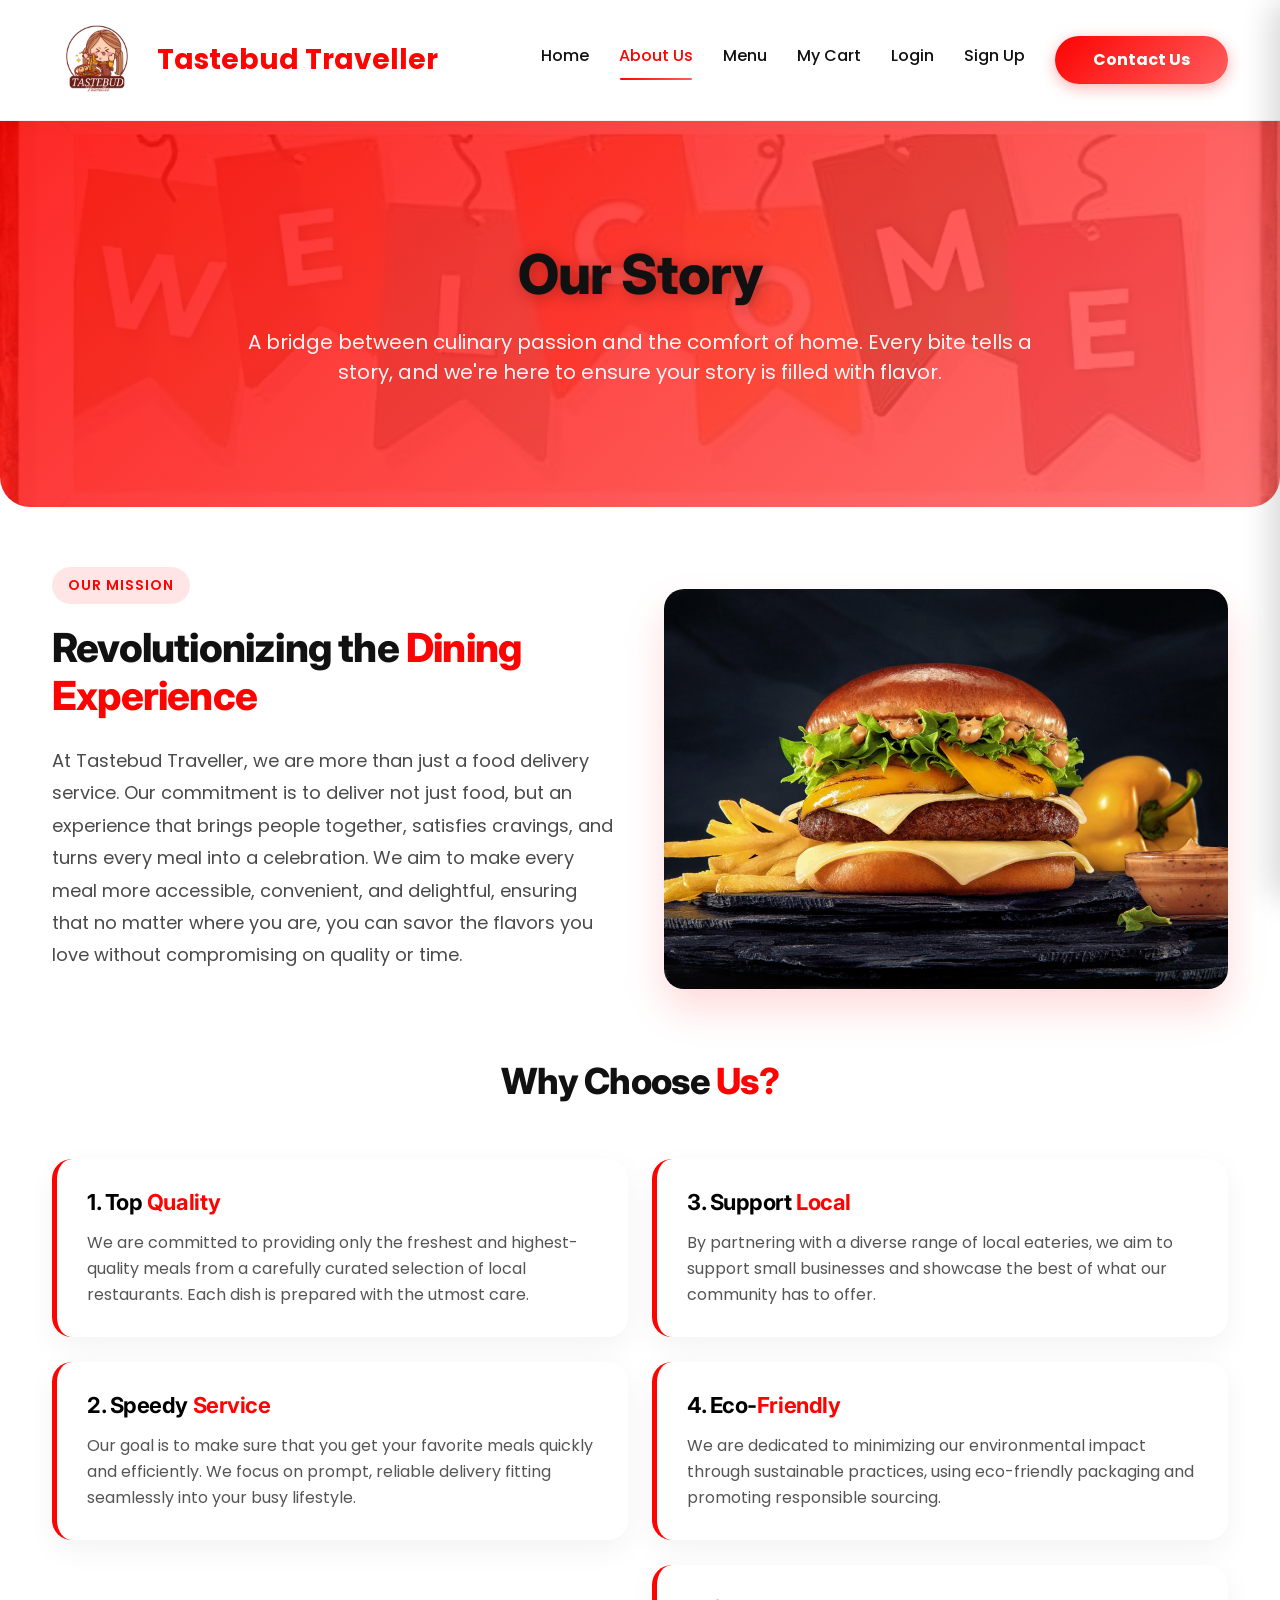
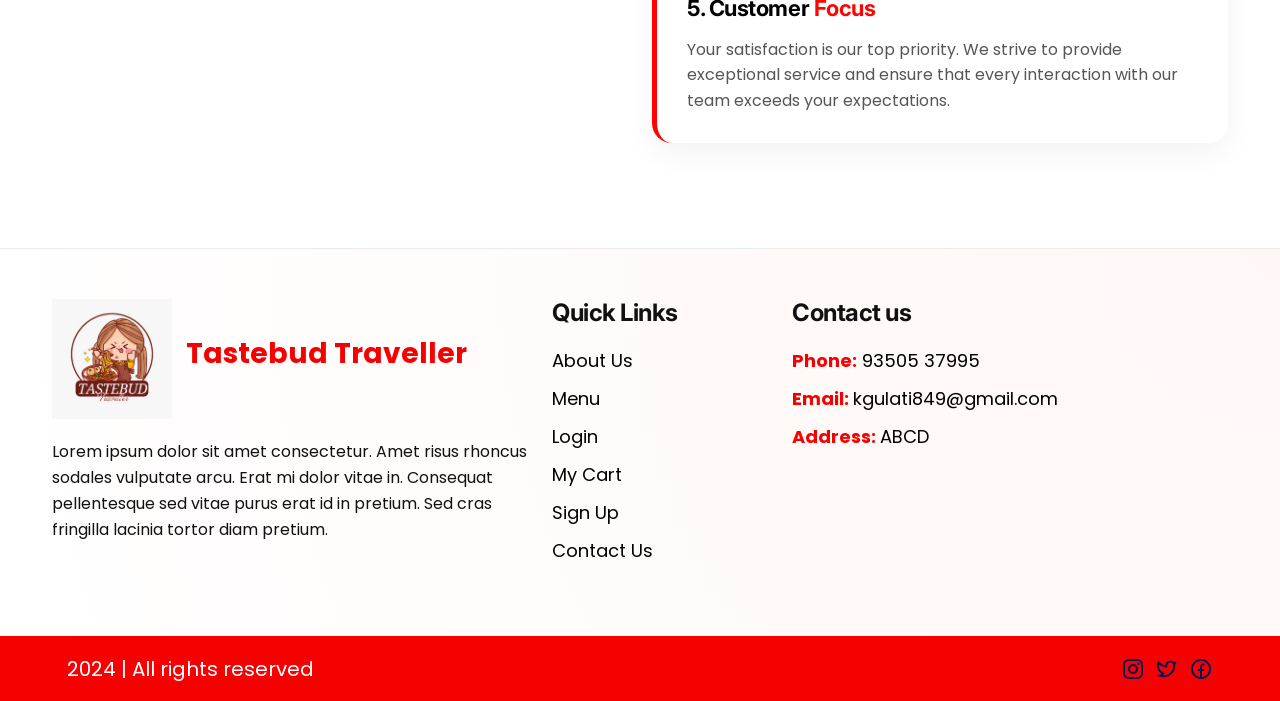
<file: TasteBud_Traveller/aboutus.html>
﻿<!doctype html>
<html lang="en">
<head>
    <meta charset="utf-8">
    <meta name="viewport" content="width=device-width, initial-scale=1">
    <link href="https://cdn.jsdelivr.net/npm/bootstrap@5.0.2/dist/css/bootstrap.min.css" rel="stylesheet">
    <link rel="stylesheet" type="text/css" href="css/style.css?v=5">
    <link rel="shortcut icon" href="iconlady.jpg" type="image/x-icon">
    <title>Tastebud Traveller</title>
</head>
<body>
<!-- navbar starting -->
    <nav class="navbar navbar-expand-lg navbar-light bg-light">
        <div class="container">
            <img src="img/iconlady.jpg" alt="" height="90px">
            <a class="navbar-brand" href="index.html"><strong>Tastebud Traveller</strong></a>
            <button class="navbar-toggler" type="button" data-bs-toggle="collapse" data-bs-target="#navbarNavDropdown"
                aria-controls="navbarNavDropdown" aria-expanded="false" aria-label="Toggle navigation">
                <span class="navbar-toggler-icon"></span>
            </button>
            <div class="collapse navbar-collapse" id="navbarNavDropdown">
                <ul class="navbar-nav ms-auto">
                    <li class="nav-item">
                        <a class="nav-link" aria-current="page" href="index.html">Home</a>
                    </li>
                    <li class="nav-item"><a class="nav-link active" class="nav-link active" href="aboutus.html">About Us</a></li>
                    <li class="nav-item"><a class="nav-link" href="menu.html">Menu</a></li>
                    <li class="nav-item"><a class="nav-link" href="mycart.html" id="open-cart">My Cart</a></li>
                    <li class="nav-item"><a class="nav-link" href="login.html">Login</a></li>
                    <li class="nav-item"><a class="nav-link" href="signup.html">Sign Up</a></li>
                    <li class="nav-item"><a class="nav-link" href="contactus.html">Contact Us</a></li>
                </ul>
            </div>
        </div>
    </nav>

<div id="cart" class="cart">

        <div class="cart-header">

            <h2>Your Cart</h2>

            <button id="close-cart" class="close-cart">�</button>

        </div>

        <div class="cart-items">

            <!-- Cart Items Example -->

        </div>

        <button class="buy-now"><a href="mycart.html" style="text-decoration: none;color: white;"> Buy Now</a></button>

    </div>



    <!-- About Us Hero Section -->

    <style>

        .about-hero {

            background: linear-gradient(135deg, rgba(253, 3, 1, 0.85), rgba(255, 94, 94, 0.85)), url('img/b.jpeg') center/cover no-repeat;

            padding: 120px 0;

            text-align: center;

            color: white;

            margin-bottom: 60px;

            border-radius: 0 0 30px 30px;

        }



        .about-hero h1 {

            font-size: 55px;

            font-weight: 800;

            font-family: 'Inter', sans-serif;

            margin-bottom: 20px;

            text-shadow: 2px 2px 15px rgba(0, 0, 0, 0.3);

        }



        .about-hero p {

            font-size: 20px;

            font-weight: 400;

            font-family: 'Poppins', sans-serif;

            max-width: 800px;

            margin: 0 auto;

            opacity: 0.95;

        }



        .about-content-section {

            padding-bottom: 80px;

            font-family: 'Poppins', sans-serif;

        }



        .about-main-text {

            font-size: 18px;

            line-height: 1.8;

            color: #4a4a4a;

            margin-bottom: 40px;

        }



        .about-image-wrapper {

            position: relative;

            border-radius: 20px;

            overflow: hidden;

            box-shadow: 0 20px 40px rgba(253, 3, 1, 0.15);

            height: 100%;

            min-height: 400px;

        }



        .about-image-wrapper img {

            width: 100%;

            height: 100%;

            object-fit: cover;

            position: absolute;

            top: 0;

            left: 0;

        }



        .feature-card {

            background: #fff;

            padding: 30px;

            border-radius: 20px;

            box-shadow: 0 10px 30px rgba(0, 0, 0, 0.05);

            margin-bottom: 25px;

            border-left: 5px solid #fd0301;

            transition: all 0.3s ease;

        }



        .feature-card:hover {

            transform: translateX(10px);

            box-shadow: 0 15px 35px rgba(253, 3, 1, 0.1);

        }



        .feature-card h3 {

            font-size: 22px;

            font-weight: 700;

            color: #000;

            margin-bottom: 15px;

            font-family: 'Inter', sans-serif;

        }



        .feature-card h3 span {

            color: #fd0301;

        }



        .feature-card p {

            font-size: 16px;

            color: #555;

            margin: 0;

            line-height: 1.6;

        }



        .mission-badge {

            display: inline-block;

            background: rgba(253, 3, 1, 0.1);

            color: #fd0301;

            padding: 8px 16px;

            border-radius: 50px;

            font-weight: 600;

            font-size: 14px;

            margin-bottom: 20px;

            text-transform: uppercase;

            letter-spacing: 1px;

        }

    </style>



    <div class="about-hero">

        <div class="container">

            <h1>Our Story</h1>

            <p>A bridge between culinary passion and the comfort of home. Every bite tells a story, and we're here to

                ensure your story is filled with flavor.</p>

        </div>

    </div>



    <div class="container about-content-section">

        <div class="row g-5 align-items-center mb-5">

            <div class="col-lg-6">

                <span class="mission-badge">Our Mission</span>

                <h2 style="font-size: 40px; font-weight: 800; font-family: 'Inter', sans-serif; margin-bottom: 25px;">

                    Revolutionizing the <span style="color: #fd0301;">Dining Experience</span></h2>

                <p class="about-main-text">

                    At Tastebud Traveller, we are more than just a food delivery service. Our commitment is to deliver

                    not just food, but an experience that brings people together, satisfies cravings, and turns every

                    meal into a celebration. We aim to make every meal more accessible, convenient, and delightful,

                    ensuring that no matter where you are, you can savor the flavors you love without compromising on

                    quality or time.

                </p>

            </div>

            <div class="col-lg-6">

                <div class="about-image-wrapper">

                    <img src="img/food2.jpg" alt="Delicious Food">

                </div>

            </div>

        </div>



        <div class="row mt-5">

            <div class="col-12 text-center mb-5">

                <h2 style="font-size: 36px; font-weight: 800; font-family: 'Inter', sans-serif;">Why Choose <span

                        style="color: #fd0301;">Us?</span></h2>

            </div>

        </div>



        <div class="row">

            <div class="col-md-6">

                <div class="feature-card">

                    <h3>1. Top <span>Quality</span></h3>

                    <p>We are committed to providing only the freshest and highest-quality meals from a carefully

                        curated selection of local restaurants. Each dish is prepared with the utmost care.</p>

                </div>

                <div class="feature-card">

                    <h3>2. Speedy <span>Service</span></h3>

                    <p>Our goal is to make sure that you get your favorite meals quickly and efficiently. We focus on

                        prompt, reliable delivery fitting seamlessly into your busy lifestyle.</p>

                </div>

            </div>

            <div class="col-md-6">

                <div class="feature-card">

                    <h3>3. Support <span>Local</span></h3>

                    <p>By partnering with a diverse range of local eateries, we aim to support small businesses and

                        showcase the best of what our community has to offer.</p>

                </div>

                <div class="feature-card">

                    <h3>4. Eco-<span>Friendly</span></h3>

                    <p>We are dedicated to minimizing our environmental impact through sustainable practices, using

                        eco-friendly packaging and promoting responsible sourcing.</p>

                </div>

                <div class="feature-card">

                    <h3>5. Customer <span>Focus</span></h3>

                    <p>Your satisfaction is our top priority. We strive to provide exceptional service and ensure that

                        every interaction with our team exceeds your expectations.</p>

                </div>

            </div>

        </div>

    </div>

<!--footer-top-->
        <div class="footer-top">
            <div class="container">
                <div class="row">
                    <div class="col-md-5">
                        <img src="img/iconlady2.jpg" height="120px">
                        <strong>Tastebud Traveller</strong>
                        <p>Lorem ipsum dolor sit amet consectetur. Amet risus rhoncus sodales vulputate arcu.
                            Erat mi dolor vitae in. Consequat pellentesque sed vitae purus erat id in pretium. Sed cras
                            fringilla lacinia tortor diam pretium.</p>
                    </div>

                    <div class="col-md-3">
                        <h3>Quick Links</h3>
                        <ul>
                            <li><a href="aboutus.html">About Us</a></li>
                            <li><a href="menu.html">Menu</a></li>
                            <li><a href="login.html">Login</a></li>
                            <li><a href="mycart.html">My Cart</a></li>
                            <li><a href="signup.html">Sign Up</a></li>
                            <li><a href="contactus.html">Contact Us</a></li>
                        </ul>
                    </div>

                    <div class="col-md-4">
                        <h3>Contact us</h3>
                        <ul>
                            <li><strong>Phone:</strong> <a href="#">93505 37995</a></li>
                            <li><strong>Email: </strong><a href="#">kgulati849@gmail.com</a></li>
                            <li><strong>Address: </strong><a href="#">ABCD</a></li>
                        </ul>
                    </div>
                </div>
            </div>
        </div>
        <!--footer-top-->


        <!--footer-bottom-->
        <div class="footer-bottom">
            <div class="container">
                <div class="row">
                    <div class="col-md-6">
                        <p>2024 | All rights reserved</p>
                    </div>
                    <div class="col-md-6">
                        <ul class="social-icon">
                            <li><img src="img/insta.png"></li>
                            <li><img src="img/twitter.png"></li>
                            <li><img src="img/facebook.png"></li>
                        </ul>
                    </div>
                </div>
            </div>
        </div>
        <!--footer-bottom-->
        
        <script src="js/cart.js"></script>
</body>
</html>
</file>
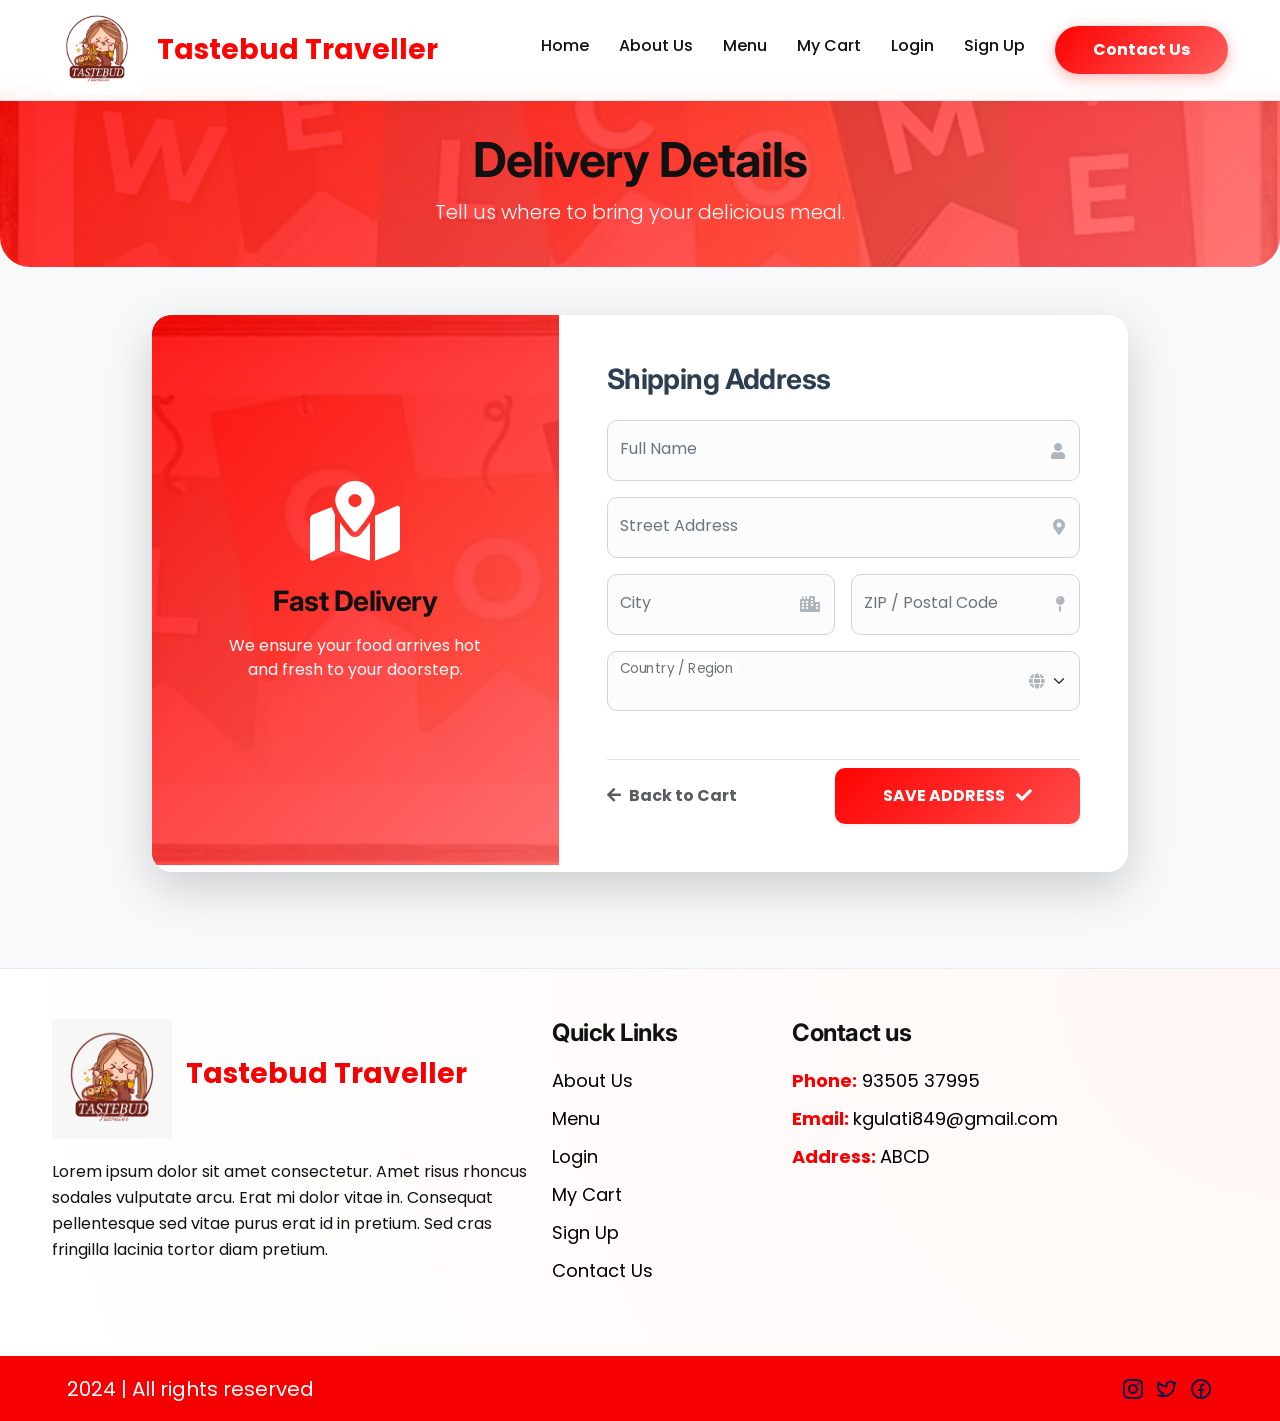
<file: TasteBud_Traveller/address.html>
﻿<!doctype html>
<html lang="en">

<head>
  <meta charset="utf-8">
  <meta name="viewport" content="width=device-width, initial-scale=1">
  <link href="https://cdn.jsdelivr.net/npm/bootstrap@5.0.2/dist/css/bootstrap.min.css" rel="stylesheet">
  <link rel="stylesheet" type="text/css" href="css/style.css?v=5">
  <link rel="shortcut icon" href="iconlady.jpg" type="image/x-icon">
  <link rel="stylesheet" href="https://cdnjs.cloudflare.com/ajax/libs/font-awesome/5.15.4/css/all.min.css">
  <title>Tastebud Traveller - Shipping Address</title>
  <style>
    body {
      background-color: #f8f9fa;
    }

    .address-card {
      border-radius: 20px;
      overflow: hidden;
      background: #fff;
    }

    .form-floating>.form-control,
    .form-floating>.form-select {
      height: 3.8rem;
      padding: 1rem 0.75rem;
      border-radius: 10px;
      border: 1px solid #ced4da;
      background-color: #fcfcfc;
    }

    .form-floating>label {
      padding: 1rem 0.75rem;
      color: #6c757d;
    }

    .form-control:focus,
    .form-select:focus {
      border-color: #fd0301;
      box-shadow: 0 0 0 0.25rem rgba(253, 3, 1, 0.25);
      background-color: #ffffff;
    }

    .input-icon {
      position: absolute;
      top: 50%;
      right: 15px;
      transform: translateY(-50%);
      color: #adb5bd;
      z-index: 4;
    }

    .btn-brand {
      background: linear-gradient(135deg, #fd0301 0%, #ff4b4b 100%);
      color: white;
      border: none;
      transition: transform 0.2s ease, box-shadow 0.2s ease;
      border-radius: 10px;
    }

    .btn-brand:hover {
      transform: translateY(-2px);
      box-shadow: 0 10px 20px rgba(253, 3, 1, 0.3);
      color: white;
    }

    .img-overlay {
      background: linear-gradient(135deg, rgba(253, 3, 1, 0.9), rgba(255, 94, 94, 0.9)), url('img/b.jpeg') center/cover no-repeat;
      min-height: 100%;
      display: flex;
      flex-direction: column;
      justify-content: center;
      align-items: center;
      color: white;
      text-align: center;
      padding: 3rem;
    }
  </style>
</head>

<body>
  <!-- navbar starting -->
  <nav class="navbar navbar-expand-lg navbar-light bg-light" style="padding-top: 5px; padding-bottom: 5px;">
    <div class="container">
      <img src="img/iconlady.jpg" alt="" height="90px">
      <a class="navbar-brand" href="index.html"><strong>Tastebud Traveller</strong></a>
      <button class="navbar-toggler" type="button" data-bs-toggle="collapse" data-bs-target="#navbarNavDropdown"
        aria-controls="navbarNavDropdown" aria-expanded="false" aria-label="Toggle navigation">
        <span class="navbar-toggler-icon"></span>
      </button>
      <div class="collapse navbar-collapse" id="navbarNavDropdown">
        <ul class="navbar-nav ms-auto">
          <li class="nav-item">
            <a class="nav-link" aria-current="page" href="index.html">Home</a>
          </li>
          <li class="nav-item"><a class="nav-link" href="aboutus.html">About Us</a></li>
          <li class="nav-item"><a class="nav-link" href="menu.html">Menu</a></li>
          <li class="nav-item"><a class="nav-link" href="mycart.html" id="open-cart">My Cart</a></li>
          <li class="nav-item"><a class="nav-link" href="login.html">Login</a></li>
          <li class="nav-item"><a class="nav-link" href="signup.html">Sign Up</a></li>
          <li class="nav-item"><a class="nav-link" href="contactus.html">Contact Us</a></li>
        </ul>
      </div>
    </div>
  </nav>

  <!-- Hero Section -->
  <div class="contact-hero py-4 text-center text-white mb-5"
    style="background: linear-gradient(135deg, rgba(253, 3, 1, 0.85), rgba(255, 94, 94, 0.85)), url('img/b.jpeg') center/cover no-repeat; border-radius: 0 0 30px 30px; margin-top: -10px;">
    <div class="container py-3">
      <h1 class="display-5 fw-bold mb-2" style="font-family: 'Poppins', sans-serif;">Delivery Details</h1>
      <p class="lead mb-0">Tell us where to bring your delicious meal.</p>
    </div>
  </div>

  <!-- Main Form Section -->
  <div class="container mb-5 pb-5">
    <div class="row justify-content-center">
      <div class="col-lg-10">
        <div class="card border-0 shadow-lg address-card">
          <div class="row g-0">
            <div class="col-md-5 d-none d-md-block h-100">
              <div class="img-overlay h-100 w-100" style="min-height: 550px;">
                <i class="fas fa-map-marked-alt fa-5x mb-4"></i>
                <h3 class="fw-bold mb-3">Fast Delivery</h3>
                <p class="px-3">We ensure your food arrives hot and fresh to your doorstep.</p>
              </div>
            </div>
            <div class="col-md-7 p-5">
              <h3 class="fw-bold mb-4" style="color: #2c3e50;">Shipping Address</h3>
              <form>
                <div class="form-floating mb-3 position-relative">
                  <input required type="text" class="form-control" id="name" name="name" autocomplete="name"
                    placeholder="John Doe">
                  <label for="name">Full Name</label>
                  <i class="fas fa-user input-icon"></i>
                </div>

                <div class="form-floating mb-3 position-relative">
                  <input required type="text" class="form-control" id="street-address" name="street-address"
                    autocomplete="street-address" placeholder="123 Main St">
                  <label for="street-address">Street Address</label>
                  <i class="fas fa-map-marker-alt input-icon"></i>
                </div>

                <div class="row g-3 mb-3">
                  <div class="col-md-6">
                    <div class="form-floating position-relative">
                      <input required type="text" class="form-control" id="city" name="city"
                        autocomplete="address-level2" placeholder="New York">
                      <label for="city">City</label>
                      <i class="fas fa-city input-icon"></i>
                    </div>
                  </div>
                  <div class="col-md-6">
                    <div class="form-floating position-relative">
                      <input type="text" class="form-control" id="postal-code" name="postal-code"
                        autocomplete="postal-code" placeholder="10001">
                      <label for="postal-code">ZIP / Postal Code</label>
                      <i class="fas fa-map-pin input-icon"></i>
                    </div>
                  </div>
                </div>

                <div class="form-floating mb-4 position-relative">
                  <select class="form-select" id="country" name="country" autocomplete="country" required
                    style="padding-right: 40px !important;">
                    <option value="" selected disabled></option>
                    <option value="IN">India</option>
                    <option value="US">United States</option>
                    <option value="GB">United Kingdom</option>
                    <option value="CA">Canada</option>
                    <option value="AU">Australia</option>
                    <option value="AF">Afghanistan</option>
                    <option value="BR">Brazil</option>
                    <option value="CN">China</option>
                    <option value="FR">France</option>
                    <option value="DE">Germany</option>
                    <option value="IT">Italy</option>
                    <option value="JP">Japan</option>
                    <option value="MX">Mexico</option>
                    <option value="ZA">South Africa</option>
                    <option value="ES">Spain</option>
                    <option value="AE">United Arab Emirates</option>
                  </select>
                  <label for="country">Country / Region</label>
                  <i class="fas fa-globe input-icon" style="right: 35px;"></i>
                </div>

                <div class="d-flex justify-content-between align-items-center mt-5 pt-2 border-top">
                  <a href="mycart.html" class="text-decoration-none text-muted fw-bold hover-primary">
                    <i class="fas fa-arrow-left me-2"></i>Back to Cart
                  </a>
                  <button type="submit" class="btn btn-brand px-5 py-3 fw-bold shadow-sm text-uppercase">
                    Save Address <i class="fas fa-check ms-2"></i>
                  </button>
                </div>
              </form>
            </div>
          </div>
        </div>
      </div>
    </div>
  </div>

  <!--footer-top-->
  <div class="footer-top">
    <div class="container">
      <div class="row">
        <div class="col-md-5">
          <img src="img/iconlady2.jpg" height="120px" alt="Tastebud Traveller">
          <strong>Tastebud Traveller</strong>
          <p>Lorem ipsum dolor sit amet consectetur. Amet risus rhoncus sodales vulputate arcu.
            Erat mi dolor vitae in. Consequat pellentesque sed vitae purus erat id in pretium. Sed cras
            fringilla lacinia tortor diam pretium.</p>
        </div>

        <div class="col-md-3">
          <h3>Quick Links</h3>
          <ul>
            <li><a href="aboutus.html">About Us</a></li>
            <li><a href="menu.html">Menu</a></li>
            <li><a href="login.html">Login</a></li>
            <li><a href="mycart.html">My Cart</a></li>
            <li><a href="signup.html">Sign Up</a></li>
            <li><a href="contactus.html">Contact Us</a></li>
          </ul>
        </div>

        <div class="col-md-4">
          <h3>Contact us</h3>
          <ul>
            <li><strong>Phone:</strong> <a href="#">93505 37995</a></li>
            <li><strong>Email: </strong><a href="#">kgulati849@gmail.com</a></li>
            <li><strong>Address: </strong><a href="#">ABCD</a></li>
          </ul>
        </div>
      </div>
    </div>
  </div>
  <!--footer-top-->

  <!--footer-bottom-->
  <div class="footer-bottom">
    <div class="container">
      <div class="row">
        <div class="col-md-6">
          <p>2024 | All rights reserved</p>
        </div>
        <div class="col-md-6">
          <ul class="social-icon">
            <li><img src="img/insta.png" alt="Instagram"></li>
            <li><img src="img/twitter.png" alt="Twitter"></li>
            <li><img src="img/facebook.png" alt="Facebook"></li>
          </ul>
        </div>
      </div>
    </div>
  </div>
  <!--footer-bottom-->

  <script src="https://cdn.jsdelivr.net/npm/bootstrap@5.0.2/dist/js/bootstrap.bundle.min.js"></script>
  <script src="js/cart.js"></script>
</body>

</html>
</file>
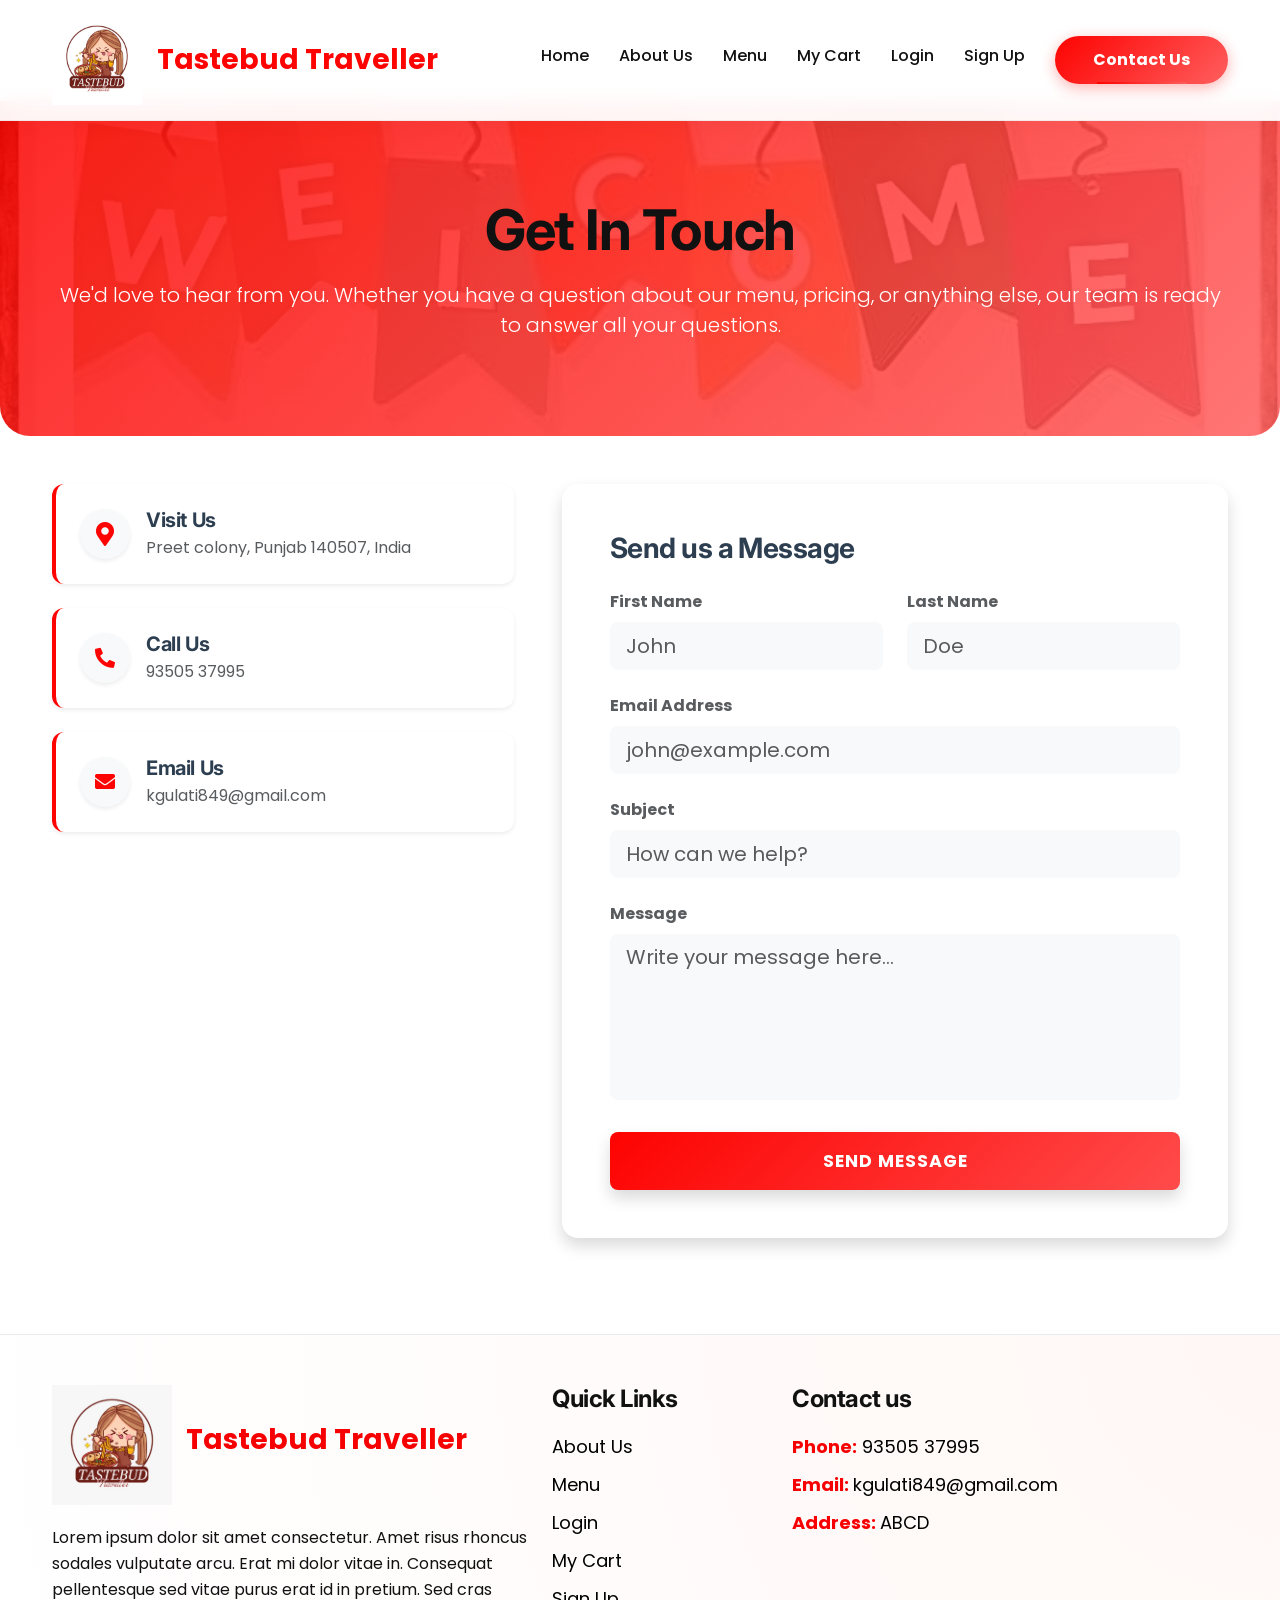
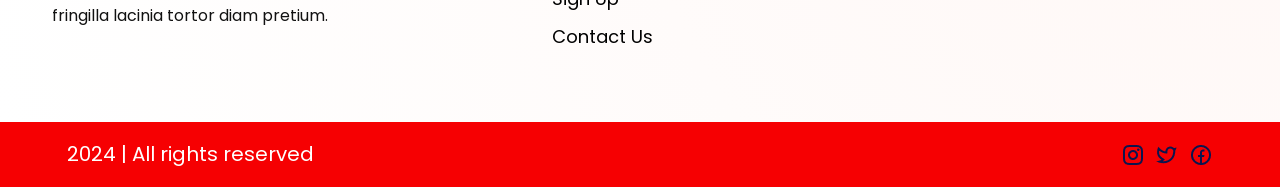
<file: TasteBud_Traveller/contactus.html>
<!doctype html>
<html lang="en">

<head>
    <meta charset="utf-8">
    <meta name="viewport" content="width=device-width, initial-scale=1">
    <link href="https://cdn.jsdelivr.net/npm/bootstrap@5.0.2/dist/css/bootstrap.min.css" rel="stylesheet">
    <link rel="stylesheet" href="https://cdnjs.cloudflare.com/ajax/libs/font-awesome/5.15.4/css/all.min.css">
    <link rel="stylesheet" type="text/css" href="css/style.css?v=5">
    <link rel="shortcut icon" href="iconlady.jpg" type="image/x-icon">
    <title>Tastebud Traveller</title>
</head>

<body>
    <!-- navbar starting -->
    <nav class="navbar navbar-expand-lg navbar-light bg-light">
        <div class="container">
            <img src="img/iconlady.jpg" alt="" height="90px">
            <a class="navbar-brand" href="index.html"><strong>Tastebud Traveller</strong></a>
            <button class="navbar-toggler" type="button" data-bs-toggle="collapse" data-bs-target="#navbarNavDropdown"
                aria-controls="navbarNavDropdown" aria-expanded="false" aria-label="Toggle navigation">
                <span class="navbar-toggler-icon"></span>
            </button>
            <div class="collapse navbar-collapse" id="navbarNavDropdown">
                <ul class="navbar-nav ms-auto">
                    <li class="nav-item">
                        <a class="nav-link" aria-current="page" href="index.html">Home</a>
                    </li>
                    <li class="nav-item"><a class="nav-link" href="aboutus.html">About Us</a></li>
                    <li class="nav-item"><a class="nav-link" href="menu.html">Menu</a></li>
                    <li class="nav-item"><a class="nav-link" href="mycart.html" id="open-cart">My Cart</a></li>
                    <li class="nav-item"><a class="nav-link" href="login.html">Login</a></li>
                    <li class="nav-item"><a class="nav-link" href="signup.html">Sign Up</a></li>
                    <li class="nav-item"><a class="nav-link active" href="contactus.html">Contact Us</a></li>
                </ul>
            </div>
        </div>
    </nav>
    <!-- Contact Us Hero Section -->
    <div class="contact-hero py-5 mb-5 text-center text-white"
        style="background: linear-gradient(135deg, rgba(253, 3, 1, 0.85), rgba(255, 94, 94, 0.85)), url('img/b.jpeg') center/cover no-repeat; margin-top: -20px; border-radius: 0 0 30px 30px;">
        <div class="container py-5">
            <h1 class="display-4 fw-bold mb-3" style="font-family: 'Poppins', sans-serif;">Get In Touch</h1>
            <p class="lead mb-0">We'd love to hear from you. Whether you have a question about our menu, pricing, or
                anything else, our team is ready to answer all your questions.</p>
        </div>
    </div>

    <div class="container mb-5 pb-5">
        <div class="row g-5">
            <!-- Contact Info Cards -->
            <div class="col-lg-5">
                <div class="card border-0 shadow-sm p-4 mb-4"
                    style="border-radius: 12px; border-left: 4px solid #fd0301 !important;">
                    <div class="d-flex align-items-center">
                        <div class="me-3 bg-light rounded-circle shadow-sm d-flex justify-content-center align-items-center"
                            style="width: 50px; height: 50px; font-size: 24px;">
                            <i class="fas fa-map-marker-alt" style="color: #fd0301;"></i>
                        </div>
                        <div>
                            <h5 class="fw-bold mb-1" style="color: #2c3e50;">Visit Us</h5>
                            <p class="text-muted mb-0">Preet colony, Punjab 140507, India</p>
                        </div>
                    </div>
                </div>

                <div class="card border-0 shadow-sm p-4 mb-4"
                    style="border-radius: 12px; border-left: 4px solid #fd0301 !important;">
                    <div class="d-flex align-items-center">
                        <div class="me-3 bg-light rounded-circle shadow-sm d-flex justify-content-center align-items-center"
                            style="width: 50px; height: 50px; font-size: 20px;">
                            <i class="fas fa-phone-alt" style="color: #fd0301;"></i>
                        </div>
                        <div>
                            <h5 class="fw-bold mb-1" style="color: #2c3e50;">Call Us</h5>
                            <p class="text-muted mb-0">93505 37995</p>
                        </div>
                    </div>
                </div>

                <div class="card border-0 shadow-sm p-4"
                    style="border-radius: 12px; border-left: 4px solid #fd0301 !important;">
                    <div class="d-flex align-items-center">
                        <div class="me-3 bg-light rounded-circle shadow-sm d-flex justify-content-center align-items-center"
                            style="width: 50px; height: 50px; font-size: 20px;">
                            <i class="fas fa-envelope" style="color: #fd0301;"></i>
                        </div>
                        <div>
                            <h5 class="fw-bold mb-1" style="color: #2c3e50;">Email Us</h5>
                            <p class="text-muted mb-0">kgulati849@gmail.com</p>
                        </div>
                    </div>
                </div>
            </div>

            <!-- Contact Form -->
            <div class="col-lg-7">
                <div class="card border-0 shadow p-5" style="border-radius: 16px; background-color: #ffffff;">
                    <h3 class="fw-bold mb-4" style="color: #2c3e50; font-family: 'Poppins', sans-serif;">Send us a
                        Message</h3>
                    <form id="contactForm" onsubmit="event.preventDefault(); showContactSuccess();">
                        <div class="row">
                            <div class="col-md-6 mb-4">
                                <label for="firstName" class="form-label fw-bold text-muted">First Name</label>
                                <input type="text" class="form-control form-control-lg bg-light border-0" id="firstName"
                                    placeholder="John" required style="border-radius: 8px;">
                            </div>
                            <div class="col-md-6 mb-4">
                                <label for="lastName" class="form-label fw-bold text-muted">Last Name</label>
                                <input type="text" class="form-control form-control-lg bg-light border-0" id="lastName"
                                    placeholder="Doe" required style="border-radius: 8px;">
                            </div>
                        </div>

                        <div class="mb-4">
                            <label for="email" class="form-label fw-bold text-muted">Email Address</label>
                            <input type="email" class="form-control form-control-lg bg-light border-0" id="email"
                                placeholder="john@example.com" required style="border-radius: 8px;">
                        </div>

                        <div class="mb-4">
                            <label for="subject" class="form-label fw-bold text-muted">Subject</label>
                            <input type="text" class="form-control form-control-lg bg-light border-0" id="subject"
                                placeholder="How can we help?" required style="border-radius: 8px;">
                        </div>

                        <div class="mb-4">
                            <label for="message" class="form-label fw-bold text-muted">Message</label>
                            <textarea class="form-control form-control-lg bg-light border-0" id="message" rows="5"
                                placeholder="Write your message here..." required
                                style="border-radius: 8px; resize: none;"></textarea>
                        </div>

                        <div id="contactSuccessMsg" class="alert alert-success d-none shadow-sm"
                            style="border-radius: 8px;">
                            <i class="fas fa-check-circle me-2"></i> Thank you! Your message has been sent successfully.
                            We will get back to you shortly.
                        </div>

                        <button type="submit" class="btn text-white w-100 py-3 fw-bold text-uppercase shadow mt-2"
                            style="background: linear-gradient(135deg, #fd0301 0%, #ff4b4b 100%); border-radius: 8px; font-size: 1.1rem; letter-spacing: 1px; border: none; transition: transform 0.2s ease;">Send
                            Message</button>
                    </form>
                </div>
            </div>
        </div>
    </div>

    <!--footer-top-->
    <div class="footer-top">
        <div class="container">
            <div class="row">
                <div class="col-md-5">
                    <img src="img/iconlady2.jpg" height="120px">
                    <strong>Tastebud Traveller</strong>
                    <p>Lorem ipsum dolor sit amet consectetur. Amet risus rhoncus sodales vulputate arcu.
                        Erat mi dolor vitae in. Consequat pellentesque sed vitae purus erat id in pretium. Sed cras
                        fringilla lacinia tortor diam pretium.</p>
                </div>

                <div class="col-md-3">
                    <h3>Quick Links</h3>
                    <ul>
                        <li><a href="aboutus.html">About Us</a></li>
                        <li><a href="menu.html">Menu</a></li>
                        <li><a href="login.html">Login</a></li>
                        <li><a href="mycart.html">My Cart</a></li>
                        <li><a href="signup.html">Sign Up</a></li>
                        <li><a href="contactus.html">Contact Us</a></li>
                    </ul>
                </div>

                <div class="col-md-4">
                    <h3>Contact us</h3>
                    <ul>
                        <li><strong>Phone:</strong> <a href="#">93505 37995</a></li>
                        <li><strong>Email: </strong><a href="#">kgulati849@gmail.com</a></li>
                        <li><strong>Address: </strong><a href="#">ABCD</a></li>
                    </ul>
                </div>
            </div>
        </div>
    </div>
    <!--footer-top-->

    <!--footer-bottom-->
    <div class="footer-bottom">
        <div class="container">
            <div class="row">
                <div class="col-md-6">
                    <p>2024 | All rights reserved</p>
                </div>
                <div class="col-md-6">
                    <ul class="social-icon">
                        <li><img src="img/insta.png"></li>
                        <li><img src="img/twitter.png"></li>
                        <li><img src="img/facebook.png"></li>
                    </ul>
                </div>
            </div>
        </div>
    </div>
    <!--footer-bottom-->

    <script src="js/cart.js"></script>
    <script>
        function showContactSuccess() {
            document.getElementById('contactSuccessMsg').classList.remove('d-none');
        }
    </script>
</body>

</html>
</file>
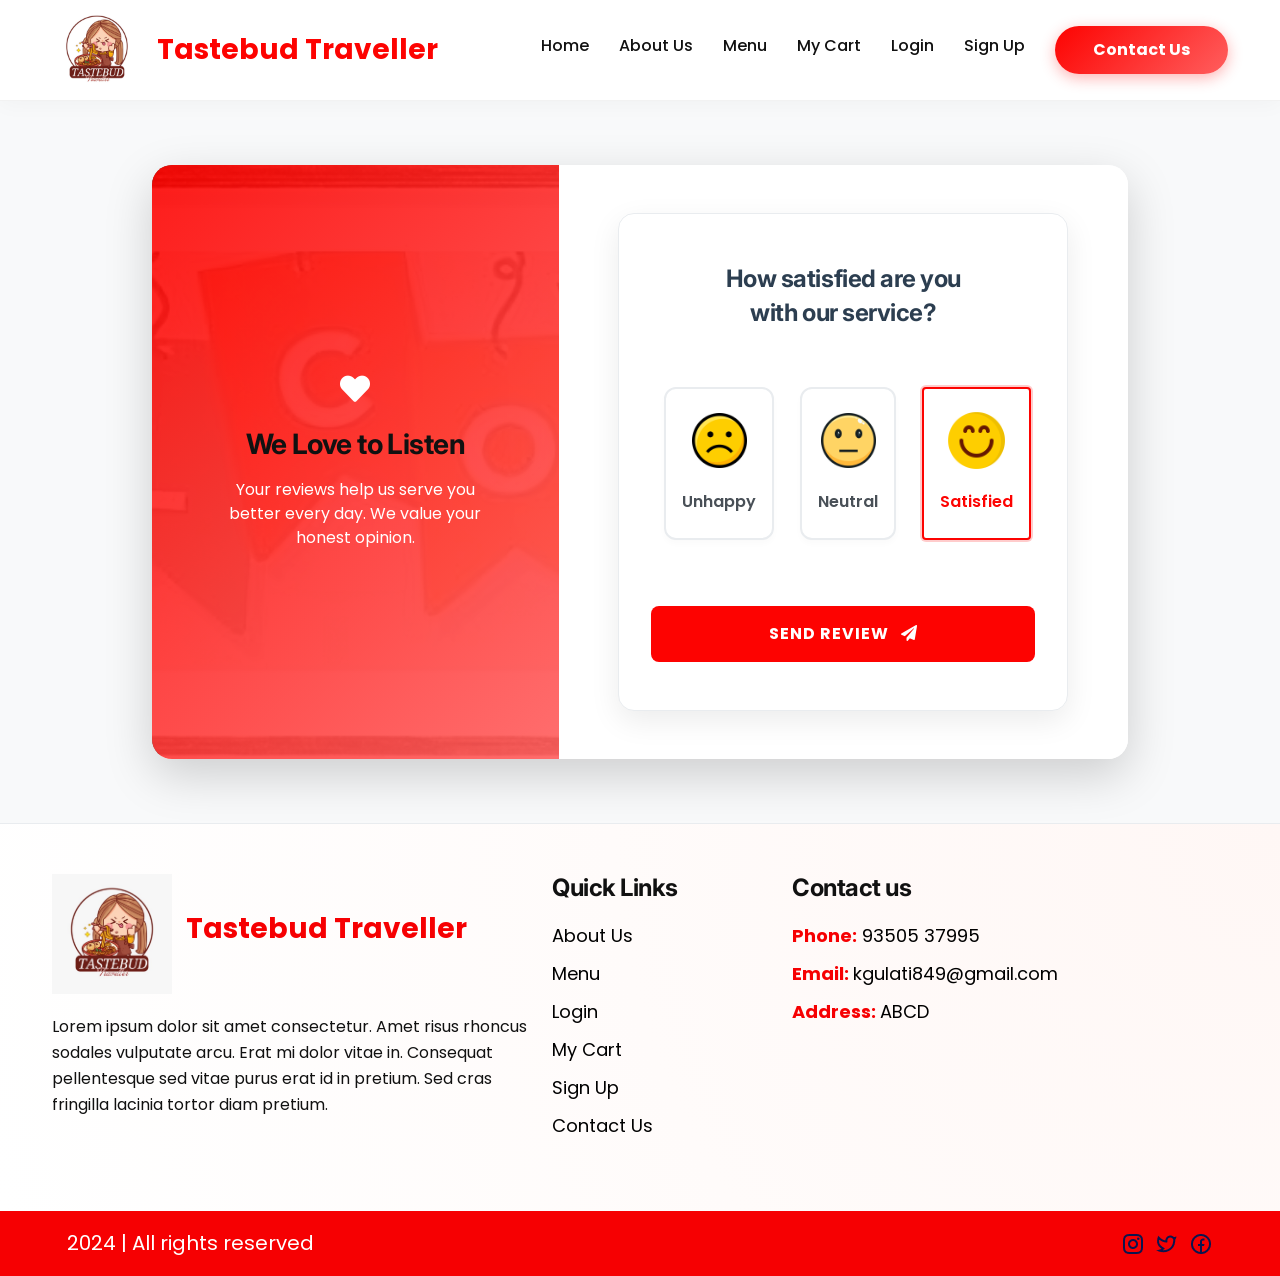
<file: TasteBud_Traveller/feeback.html>
<!doctype html>
<html lang="en">

<head>
    <meta charset="utf-8">
    <meta name="viewport" content="width=device-width, initial-scale=1">
    <link href="https://cdn.jsdelivr.net/npm/bootstrap@5.0.2/dist/css/bootstrap.min.css" rel="stylesheet">
    <link rel="stylesheet" type="text/css" href="css/style.css?v=5">
    <link rel="shortcut icon" href="iconlady.jpg" type="image/x-icon">
    <link rel="stylesheet" href="https://cdnjs.cloudflare.com/ajax/libs/font-awesome/5.15.4/css/all.min.css">
    <link rel="stylesheet" href="css/feed.css" />
    <title>Tastebud Traveller - Let Us Know Your Feedback</title>
    <style>
        body {
            background-color: #f8f9fa;
            font-family: 'Poppins', sans-serif;
        }

        .feedback-card {
            border-radius: 20px;
            overflow: hidden;
            background: #fff;
        }

        .rating-btn {
            transition: transform 0.3s cubic-bezier(0.175, 0.885, 0.32, 1.275), box-shadow 0.3s ease;
            cursor: pointer;
            padding: 1.5rem 1rem;
            border-radius: 12px;
            border: 2px solid #e9ecef;
            background-color: #fff;
            box-shadow: 0 4px 6px rgba(0, 0, 0, 0.02);
            display: flex;
            flex-direction: column;
            align-items: center;
            justify-content: center;
        }

        .rating-btn:hover {
            transform: translateY(-5px);
            box-shadow: 0 10px 20px rgba(0, 0, 0, 0.08);
            border-color: #fd0301;
        }

        .rating-btn.active {
            border-color: #fd0301;
            background-color: #fff4f4;
            box-shadow: 0 0 0 2px rgba(253, 3, 1, 0.2);
        }

        .rating-btn.active small {
            color: #fd0301;
        }

        .rating-btn img {
            width: 55px;
            height: 55px;
            margin-bottom: 12px;
            transition: transform 0.3s ease;
        }

        .rating-btn:hover img,
        .rating-btn.active img {
            transform: scale(1.1);
        }

        .rating-btn small {
            font-size: 1rem;
            font-weight: 600;
            color: #495057;
            transition: color 0.3s ease;
        }

        .btn-brand {
            background: #fd0301;
            color: white;
            border: none;
            transition: transform 0.2s ease, box-shadow 0.2s ease, background 0.2s ease;
            border-radius: 8px;
        }

        .btn-brand:hover {
            background: #ff2e2e;
            color: white;
            transform: translateY(-2px);
            box-shadow: 0 6px 15px rgba(253, 3, 1, 0.2);
        }

        .feedback-img-side {
            background: linear-gradient(135deg, rgba(253, 3, 1, 0.9), rgba(255, 94, 94, 0.9)), url('img/b.jpeg') center/cover no-repeat;
            min-height: 100%;
            display: flex;
            flex-direction: column;
            justify-content: center;
            align-items: center;
            color: white;
            text-align: center;
            padding: 3rem;
        }

        /* New flat panel for the right side */
        .feedback-form-wrapper {
            background-color: #fff;
            height: 100%;
            display: flex;
            flex-direction: column;
            justify-content: center;
        }

        .feedback-panel {
            background-color: #ffffff;
            border: 1px solid #e9ecef;
            border-radius: 16px;
            padding: 3rem 2rem;
            width: 100%;
            max-width: 450px;
            margin: 0 auto;
            box-shadow: 0 10px 30px rgba(0, 0, 0, 0.08);
        }
    </style>
</head>

<body>
    <!-- navbar starting -->
    <nav class="navbar navbar-expand-lg navbar-light bg-light" style="padding-top: 5px; padding-bottom: 5px;">
        <div class="container">
            <img src="img/iconlady.jpg" alt="" height="90px">
            <a class="navbar-brand" href="index.html"><strong>Tastebud Traveller</strong></a>
            <button class="navbar-toggler" type="button" data-bs-toggle="collapse" data-bs-target="#navbarNavDropdown"
                aria-controls="navbarNavDropdown" aria-expanded="false" aria-label="Toggle navigation">
                <span class="navbar-toggler-icon"></span>
            </button>
            <div class="collapse navbar-collapse" id="navbarNavDropdown">
                <ul class="navbar-nav ms-auto">
                    <li class="nav-item">
                        <a class="nav-link" aria-current="page" href="index.html">Home</a>
                    </li>
                    <li class="nav-item"><a class="nav-link" href="aboutus.html">About Us</a></li>
                    <li class="nav-item"><a class="nav-link" href="menu.html">Menu</a></li>
                    <li class="nav-item"><a class="nav-link" href="mycart.html" id="open-cart">My Cart</a></li>
                    <li class="nav-item"><a class="nav-link" href="login.html">Login</a></li>
                    <li class="nav-item"><a class="nav-link" href="signup.html">Sign Up</a></li>
                    <li class="nav-item"><a class="nav-link" href="contactus.html">Contact Us</a></li>
                </ul>
            </div>
        </div>
    </nav>

    <!-- Main Content Section (No Hero to save space and simplify layout if preferred, or we keep it tight) -->
    <main class="container my-5 py-3">
        <div class="row justify-content-center">
            <div class="col-lg-10">
                <div class="card border-0 shadow-lg feedback-card">
                    <div class="row g-0 align-items-stretch" style="min-height: 500px;">

                        <!-- Left Side Image -->
                        <div class="col-md-5 d-none d-md-block">
                            <div class="feedback-img-side w-100 h-100 p-5">
                                <i class="fas fa-heart fa-4x mb-4 text-white"></i>
                                <h3 class="fw-bold mb-3">We Love to Listen</h3>
                                <p class="mb-0 px-2">Your reviews help us serve you better every day. We value your
                                    honest opinion.</p>
                            </div>
                        </div>

                        <!-- Right Side Form/Feedback Panel -->
                        <div class="col-md-7">
                            <div class="feedback-form-wrapper p-4 p-md-5">

                                <div id="panel" class="feedback-panel text-center">
                                    <h4 class="fw-bold mb-5"
                                        style="font-family: 'Poppins', sans-serif; line-height: 1.4; color: #2c3e50;">
                                        How satisfied are you<br />with our service?</h4>

                                    <div class="ratings-container d-flex justify-content-between gap-3 mb-5 px-2">

                                        <div class="rating rating-btn flex-fill">
                                            <img src="img/unhappy.jpg" alt="Unhappy">
                                            <small>Unhappy</small>
                                        </div>

                                        <div class="rating rating-btn flex-fill">
                                            <img src="img/neutral.jpg" alt="Neutral" />
                                            <small>Neutral</small>
                                        </div>

                                        <div class="rating rating-btn active flex-fill">
                                            <img src="img/happy.jpg" alt="Satisfied" />
                                            <small>Satisfied</small>
                                        </div>

                                    </div>

                                    <button class="btn btn-brand py-3 px-4 fw-bold text-uppercase w-100 mt-2" id="send"
                                        style="font-size: 1rem; letter-spacing: 1px;">
                                        SEND REVIEW <i class="fas fa-paper-plane ms-2"></i>
                                    </button>
                                </div>

                            </div>
                        </div>

                    </div>
                </div>
            </div>
        </div>
    </main>

    <!--footer-top-->
    <div class="footer-top">
        <div class="container">
            <div class="row">
                <div class="col-md-5">
                    <img src="img/iconlady2.jpg" height="120px" alt="Tastebud Traveller">
                    <strong>Tastebud Traveller</strong>
                    <p>Lorem ipsum dolor sit amet consectetur. Amet risus rhoncus sodales vulputate arcu.
                        Erat mi dolor vitae in. Consequat pellentesque sed vitae purus erat id in pretium. Sed cras
                        fringilla lacinia tortor diam pretium.</p>
                </div>

                <div class="col-md-3">
                    <h3>Quick Links</h3>
                    <ul>
                        <li><a href="aboutus.html">About Us</a></li>
                        <li><a href="menu.html">Menu</a></li>
                        <li><a href="login.html">Login</a></li>
                        <li><a href="mycart.html">My Cart</a></li>
                        <li><a href="signup.html">Sign Up</a></li>
                        <li><a href="contactus.html">Contact Us</a></li>
                    </ul>
                </div>

                <div class="col-md-4">
                    <h3>Contact us</h3>
                    <ul>
                        <li><strong>Phone:</strong> <a href="#">93505 37995</a></li>
                        <li><strong>Email: </strong><a href="#">kgulati849@gmail.com</a></li>
                        <li><strong>Address: </strong><a href="#">ABCD</a></li>
                    </ul>
                </div>
            </div>
        </div>
    </div>
    <!--footer-top-->

    <!--footer-bottom-->
    <div class="footer-bottom">
        <div class="container">
            <div class="row">
                <div class="col-md-6">
                    <p>2024 | All rights reserved</p>
                </div>
                <div class="col-md-6">
                    <ul class="social-icon">
                        <li><img src="img/insta.png" alt="Instagram"></li>
                        <li><img src="img/twitter.png" alt="Twitter"></li>
                        <li><img src="img/facebook.png" alt="Facebook"></li>
                    </ul>
                </div>
            </div>
        </div>
    </div>
    <!--footer-bottom-->

    <script src="https://cdn.jsdelivr.net/npm/bootstrap@5.0.2/dist/js/bootstrap.bundle.min.js"></script>
    <script src="js/cart.js"></script>
    <script src="js/fed.js"></script>
</body>

</html>
</file>
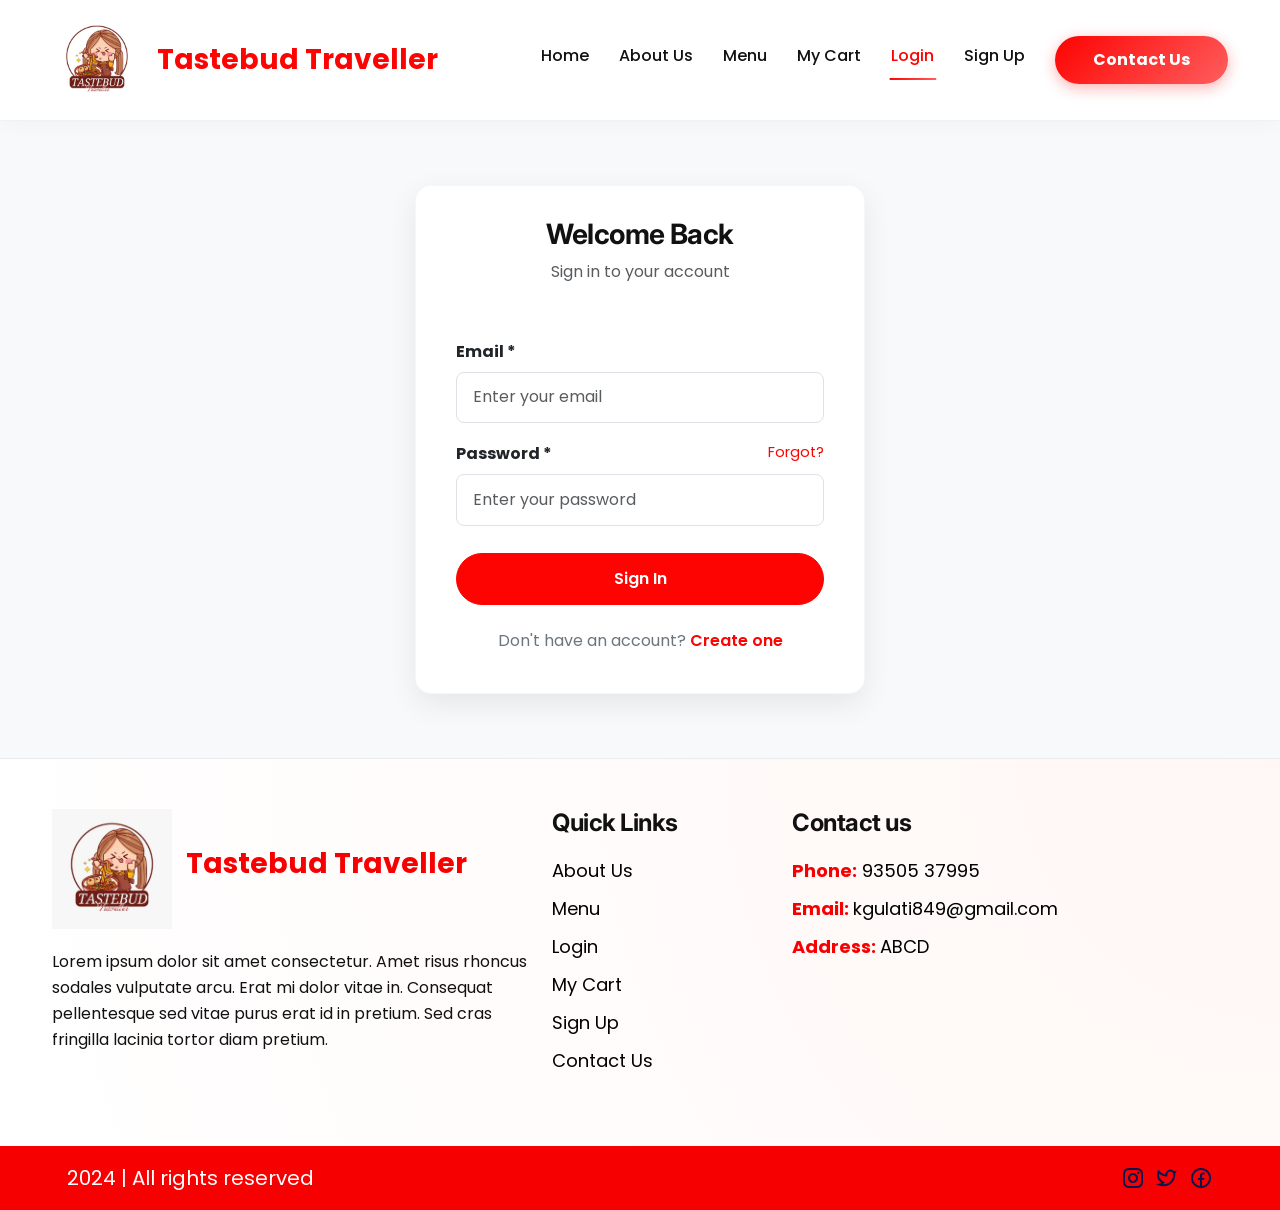
<file: TasteBud_Traveller/login.html>
<!doctype html>
<html lang="en">

<head>
    <meta charset="utf-8">
    <meta name="viewport" content="width=device-width, initial-scale=1">
    <link href="https://cdn.jsdelivr.net/npm/bootstrap@5.0.2/dist/css/bootstrap.min.css" rel="stylesheet">
    <link rel="stylesheet" type="text/css" href="css/style.css?v=4">
    <link rel="shortcut icon" href="iconlady.jpg" type="image/x-icon">
    <title>Login - Tastebud Traveller</title>
    <style>
        .auth-container {
            min-height: calc(100vh - 400px);
            display: flex;
            align-items: center;
            justify-content: center;
            padding: 4rem 1rem;
            background-color: #f8f9fa;
        }

        .auth-card {
            background: #ffffff;
            border-radius: 16px;
            box-shadow: 0 10px 30px rgba(0, 0, 0, 0.08);
            border: 1px solid rgba(0, 0, 0, 0.03);
            overflow: hidden;
            width: 100%;
            max-width: 450px;
        }

        .auth-header {
            text-align: center;
            padding: 2rem 2rem 1rem;
        }

        .auth-body {
            padding: 1.5rem 2.5rem 2.5rem;
        }

        .auth-title {
            font-family: 'Poppins', sans-serif;
            font-weight: 700;
            color: #111111;
        }

        .form-control {
            padding: 0.8rem 1rem;
            border-radius: 8px;
            border: 1px solid #dee2e6;
            margin-bottom: 1.2rem;
        }

        .form-control:focus {
            border-color: #fd0301;
            box-shadow: 0 0 0 0.2rem rgba(253, 3, 1, 0.25);
        }

        .btn-primary-custom {
            background-color: #fd0301;
            border-color: #fd0301;
            color: white;
            padding: 0.8rem;
            border-radius: 50px;
            font-weight: 600;
            width: 100%;
            transition: all 0.3s ease;
        }

        .btn-primary-custom:hover {
            background-color: #111111;
            border-color: #111111;
            transform: translateY(-2px);
            box-shadow: 0 4px 15px rgba(0, 0, 0, 0.2);
        }

        .auth-footer-text {
            text-align: center;
            margin-top: 1.5rem;
            color: #6c757d;
        }

        .auth-footer-text a {
            color: #fd0301;
            font-weight: 600;
            text-decoration: none;
        }

        .auth-footer-text a:hover {
            text-decoration: underline;
        }
    </style>
</head>

<body>

    <!-- navbar starting -->
    <nav class="navbar navbar-expand-lg navbar-light bg-light">
        <div class="container">
            <img src="img/iconlady.jpg" alt="" height="90px">
            <a class="navbar-brand" href="index.html"><strong>Tastebud Traveller</strong></a>
            <button class="navbar-toggler" type="button" data-bs-toggle="collapse" data-bs-target="#navbarNavDropdown"
                aria-controls="navbarNavDropdown" aria-expanded="false" aria-label="Toggle navigation">
                <span class="navbar-toggler-icon"></span>
            </button>
            <div class="collapse navbar-collapse" id="navbarNavDropdown">
                <ul class="navbar-nav ms-auto">
                    <li class="nav-item">
                        <a class="nav-link" aria-current="page" href="index.html">Home</a>
                    </li>
                    <li class="nav-item"><a class="nav-link" href="aboutus.html">About Us</a></li>
                    <li class="nav-item"><a class="nav-link" href="menu.html">Menu</a></li>
                    <li class="nav-item"><a class="nav-link" href="mycart.html" id="open-cart">My Cart</a></li>
                    <li class="nav-item"><a class="nav-link active" href="login.html">Login</a></li>
                    <li class="nav-item"><a class="nav-link" href="signup.html">Sign Up</a></li>
                    <li class="nav-item"><a class="nav-link" href="contactus.html">Contact Us</a></li>
                </ul>
            </div>
        </div>
    </nav>

    <!-- Auth Container -->
    <div class="auth-container">
        <div class="auth-card">
            <div class="auth-header">
                <h3 class="auth-title">Welcome Back</h3>
                <p class="text-muted">Sign in to your account</p>
            </div>
            <div class="auth-body">
                <form action="index.html">
                    <div class="form-group">
                        <label class="form-label fw-bold text-dark">Email *</label>
                        <input type="email" class="form-control" placeholder="Enter your email" required>
                    </div>
                    <div class="form-group">
                        <label class="form-label fw-bold text-dark d-flex justify-content-between">
                            <span>Password *</span>
                            <a href="#"
                                style="color: #fd0301; text-decoration: none; font-size: 0.9rem; font-weight: normal;">Forgot?</a>
                        </label>
                        <input type="password" class="form-control" placeholder="Enter your password" required>
                    </div>
                    <button type="submit" class="btn btn-primary-custom mt-2">Sign In</button>

                    <div class="auth-footer-text">
                        Don't have an account? <a href="signup.html">Create one</a>
                    </div>
                </form>
            </div>
        </div>
    </div>


    <!--footer-top-->
    <div class="footer-top">
        <div class="container">
            <div class="row">
                <div class="col-md-5">
                    <img src="img/iconlady2.jpg" height="120px">
                    <strong>Tastebud Traveller</strong>
                    <p>Lorem ipsum dolor sit amet consectetur. Amet risus rhoncus sodales vulputate arcu.
                        Erat mi dolor vitae in. Consequat pellentesque sed vitae purus erat id in pretium. Sed cras
                        fringilla lacinia tortor diam pretium.</p>
                </div>

                <div class="col-md-3">
                    <h3>Quick Links</h3>
                    <ul>
                        <li><a href="aboutus.html">About Us</a></li>
                        <li><a href="menu.html">Menu</a></li>
                        <li><a href="login.html">Login</a></li>
                        <li><a href="mycart.html">My Cart</a></li>
                        <li><a href="signup.html">Sign Up</a></li>
                        <li><a href="contactus.html">Contact Us</a></li>
                    </ul>
                </div>

                <div class="col-md-4">
                    <h3>Contact us</h3>
                    <ul>
                        <li><strong>Phone:</strong> <a href="#">93505 37995</a></li>
                        <li><strong>Email: </strong><a href="#">kgulati849@gmail.com</a></li>
                        <li><strong>Address: </strong><a href="#">ABCD</a></li>
                    </ul>
                </div>
            </div>
        </div>
    </div>

    <!--footer-bottom-->
    <div class="footer-bottom">
        <div class="container">
            <div class="row">
                <div class="col-md-6">
                    <p>2024 | All rights reserved</p>
                </div>
                <div class="col-md-6">
                    <ul class="social-icon">
                        <li><img src="img/insta.png"></li>
                        <li><img src="img/twitter.png"></li>
                        <li><img src="img/facebook.png"></li>
                    </ul>
                </div>
            </div>
        </div>
    </div>

    <script src="js/cart.js"></script>
</body>

</html>
</file>
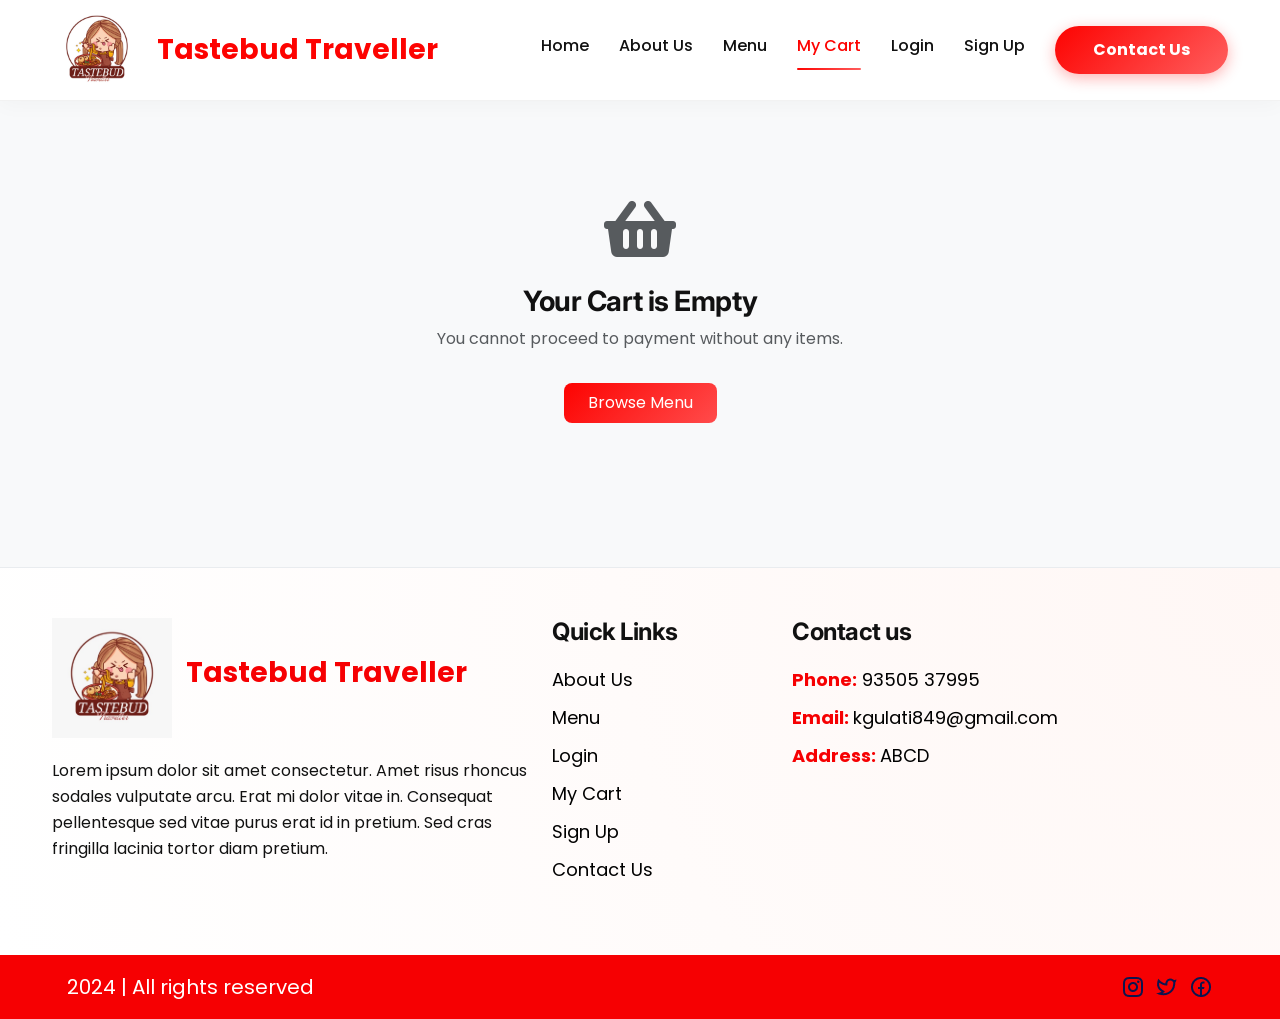
<file: TasteBud_Traveller/payment.html>
<!DOCTYPE html>
<html lang="en">

<head>
    <meta charset="UTF-8">
    <meta name="viewport" content="width=device-width, initial-scale=1.0">
    <title>Checkout & Payment - Tastebud Traveller</title>

    <link href="https://cdn.jsdelivr.net/npm/bootstrap@5.3.0/dist/css/bootstrap.min.css" rel="stylesheet">
    <link rel="stylesheet" href="https://cdnjs.cloudflare.com/ajax/libs/font-awesome/5.15.4/css/all.min.css">
    <link rel="stylesheet" type="text/css" href="css/style.css?v=5">

    <style>
        body {
            background-color: #f8f9fa;
            font-family: 'Poppins', sans-serif;
        }

        .payment-card {
            border-radius: 12px;
            border: 1px solid #e9ecef;
            background-color: #ffffff;
            transition: all 0.3s ease;
            cursor: pointer;
        }

        .payment-card:hover {
            border-color: #fd0301;
            box-shadow: 0 5px 15px rgba(253, 3, 1, 0.1);
            transform: translateY(-2px);
        }

        .payment-card.active {
            border-color: #fd0301;
            background-color: #fff4f4;
            box-shadow: 0 0 0 1px #fd0301;
        }

        .payment-form-control {
            border-radius: 8px;
            padding: 0.75rem 1rem;
            border: 1px solid #ced4da;
            background-color: #fcfcfc;
        }

        .payment-form-control:focus {
            border-color: #fd0301;
            box-shadow: 0 0 0 0.25rem rgba(253, 3, 1, 0.25);
            background-color: #fff;
        }

        .btn-pay {
            background: linear-gradient(135deg, #fd0301 0%, #ff4b4b 100%);
            color: white;
            border: none;
            transition: transform 0.2s ease, box-shadow 0.2s ease;
            border-radius: 8px;
        }

        .btn-pay:hover {
            transform: translateY(-2px);
            box-shadow: 0 8px 20px rgba(253, 3, 1, 0.3);
            color: white;
        }

        .order-summary-box {
            position: sticky;
            top: 20px;
        }

        .form-check-input:checked {
            background-color: #fd0301;
            border-color: #fd0301;
        }
    </style>
</head>

<body>

    <nav class="navbar navbar-expand-lg navbar-light bg-light" style="padding-top: 5px; padding-bottom: 5px;">
        <div class="container">
            <img src="img/iconlady.jpg" alt="" height="90px">
            <a class="navbar-brand" href="index.html"><strong>Tastebud Traveller</strong></a>
            <button class="navbar-toggler" type="button" data-bs-toggle="collapse" data-bs-target="#navbarNavDropdown"
                aria-controls="navbarNavDropdown" aria-expanded="false" aria-label="Toggle navigation">
                <span class="navbar-toggler-icon"></span>
            </button>
            <div class="collapse navbar-collapse" id="navbarNavDropdown">
                <ul class="navbar-nav ms-auto">
                    <li class="nav-item">
                        <a class="nav-link" aria-current="page" href="index.html">Home</a>
                    </li>
                    <li class="nav-item"><a class="nav-link" href="aboutus.html">About Us</a></li>
                    <li class="nav-item"><a class="nav-link" href="menu.html">Menu</a></li>
                    <li class="nav-item"><a class="nav-link active" href="mycart.html" id="open-cart">My Cart</a></li>
                    <li class="nav-item"><a class="nav-link" href="login.html">Login</a></li>
                    <li class="nav-item"><a class="nav-link" href="signup.html">Sign Up</a></li>
                    <li class="nav-item"><a class="nav-link" href="contactus.html">Contact Us</a></li>
                </ul>
            </div>
        </div>
    </nav>


    <div class="container my-5 pb-5">
        <h2 class="fw-bold mb-4" style="color: #2c3e50;">Checkout & Payment</h2>

        <div class="row g-4">
            <!-- Payment Methods Section (Left) -->
            <div class="col-lg-8">
                <div class="card p-4 shadow-sm border-0" style="border-radius: 12px;">
                    <h5 class="fw-bold mb-4 border-bottom pb-3" style="color: #2c3e50;">Select Payment Method</h5>

                    <div class="row g-3">
                        <!-- Card Payment Option -->
                        <div class="col-md-6">
                            <label class="payment-card active p-3 w-100 h-100 d-flex align-items-center"
                                onclick="selectPayment('card', this)">
                                <div class="form-check m-0 d-flex align-items-center w-100">
                                    <input class="form-check-input flex-shrink-0" type="radio" name="paymentMethod"
                                        id="payCard" checked>
                                    <div class="ms-3 d-flex align-items-center flex-grow-1 justify-content-between">
                                        <span class="fw-bold fs-6">Credit / Debit Card</span>
                                        <i class="fas fa-credit-card fs-4 text-muted"></i>
                                    </div>
                                </div>
                            </label>
                        </div>

                        <!-- UPI Option -->
                        <div class="col-md-6">
                            <label class="payment-card p-3 w-100 h-100 d-flex align-items-center"
                                onclick="selectPayment('upi', this)">
                                <div class="form-check m-0 d-flex align-items-center w-100">
                                    <input class="form-check-input flex-shrink-0" type="radio" name="paymentMethod"
                                        id="payUpi">
                                    <div class="ms-3 d-flex align-items-center flex-grow-1 justify-content-between">
                                        <span class="fw-bold fs-6">UPI</span>
                                        <i class="fas fa-mobile-alt fs-4 text-muted"></i>
                                    </div>
                                </div>
                            </label>
                        </div>

                        <!-- Net Banking Option -->
                        <div class="col-md-6">
                            <label class="payment-card p-3 w-100 h-100 d-flex align-items-center"
                                onclick="selectPayment('netbanking', this)">
                                <div class="form-check m-0 d-flex align-items-center w-100">
                                    <input class="form-check-input flex-shrink-0" type="radio" name="paymentMethod"
                                        id="payNet">
                                    <div class="ms-3 d-flex align-items-center flex-grow-1 justify-content-between">
                                        <span class="fw-bold fs-6">Net Banking</span>
                                        <i class="fas fa-university fs-4 text-muted"></i>
                                    </div>
                                </div>
                            </label>
                        </div>

                        <!-- Cash on Delivery Option -->
                        <div class="col-md-6">
                            <label class="payment-card p-3 w-100 h-100 d-flex align-items-center"
                                onclick="selectPayment('cod', this)">
                                <div class="form-check m-0 d-flex align-items-center w-100">
                                    <input class="form-check-input flex-shrink-0" type="radio" name="paymentMethod"
                                        id="payCod">
                                    <div class="ms-3 d-flex align-items-center flex-grow-1 justify-content-between">
                                        <span class="fw-bold fs-6">Cash on Delivery</span>
                                        <i class="fas fa-money-bill-wave fs-4 text-muted"></i>
                                    </div>
                                </div>
                            </label>
                        </div>
                    </div>

                    <!-- Dynamic Forms -->
                    <div class="mt-4 pt-3 border-top">

                        <!-- Card Details Form -->
                        <div id="form-card" class="payment-form-section">
                            <h6 class="fw-bold mb-3 text-muted">Enter Card Details</h6>
                            <form onsubmit="processPayment(event)">
                                <div class="mb-3">
                                    <label class="form-label small fw-bold">Name on Card</label>
                                    <input type="text" class="form-control payment-form-control" placeholder="John Doe"
                                        required>
                                </div>
                                <div class="mb-3 position-relative">
                                    <label class="form-label small fw-bold">Card Number</label>
                                    <input type="text" class="form-control payment-form-control pe-5"
                                        placeholder="0000 0000 0000 0000" maxlength="19" required>
                                    <i class="fab fa-cc-visa position-absolute text-muted fs-4"
                                        style="right: 15px; top: 38px;"></i>
                                </div>
                                <div class="row g-3 mb-2">
                                    <div class="col-6">
                                        <label class="form-label small fw-bold">Expiry Date</label>
                                        <input type="text" class="form-control payment-form-control" placeholder="MM/YY"
                                            maxlength="5" required>
                                    </div>
                                    <div class="col-6">
                                        <label class="form-label small fw-bold">CVV</label>
                                        <input type="password" class="form-control payment-form-control"
                                            placeholder="123" maxlength="4" required>
                                    </div>
                                </div>

                                <div class="mt-4">
                                    <button type="submit" class="btn btn-pay w-100 py-3 fw-bold text-uppercase fs-6">
                                        Pay Securely <i class="fas fa-lock ms-2"></i>
                                    </button>
                                </div>
                            </form>
                        </div>

                        <!-- UPI Form -->
                        <div id="form-upi" class="payment-form-section d-none">
                            <h6 class="fw-bold mb-3 text-muted">Enter UPI ID</h6>
                            <form onsubmit="processPayment(event)">
                                <div class="mb-3">
                                    <label class="form-label small fw-bold">UPI ID (VPA)</label>
                                    <input type="text" class="form-control payment-form-control"
                                        placeholder="username@bank" required>
                                    <div class="form-text mt-2"><i class="fas fa-info-circle me-1"></i>A payment request
                                        will be sent to your UPI app.</div>
                                </div>
                                <div class="mt-4">
                                    <button type="submit" class="btn btn-pay w-100 py-3 fw-bold text-uppercase fs-6">
                                        Pay Securely <i class="fas fa-lock ms-2"></i>
                                    </button>
                                </div>
                            </form>
                        </div>

                        <!-- Net Banking Form -->
                        <div id="form-netbanking" class="payment-form-section d-none">
                            <h6 class="fw-bold mb-3 text-muted">Select Your Bank</h6>
                            <form onsubmit="processPayment(event)">
                                <div class="mb-3">
                                    <select class="form-select payment-form-control" required style="cursor: pointer;">
                                        <option value="" selected disabled>Choose your bank</option>
                                        <option value="sbi">State Bank of India (SBI)</option>
                                        <option value="hdfc">HDFC Bank</option>
                                        <option value="icici">ICICI Bank</option>
                                        <option value="axis">Axis Bank</option>
                                        <option value="kotak">Kotak Mahindra Bank</option>
                                    </select>
                                </div>
                                <div class="mt-4">
                                    <button type="submit" class="btn btn-pay w-100 py-3 fw-bold text-uppercase fs-6">
                                        Proceed to Bank <i class="fas fa-external-link-alt ms-2"></i>
                                    </button>
                                </div>
                            </form>
                        </div>

                        <!-- COD Form -->
                        <div id="form-cod" class="payment-form-section d-none">
                            <div class="alert alert-secondary bg-light border-0 d-flex align-items-center p-4"
                                style="border-radius: 8px;">
                                <i class="fas fa-wallet fa-2x text-muted me-3"></i>
                                <div>
                                    <h6 class="fw-bold mb-1">Pay with Cash on Delivery</h6>
                                    <p class="mb-0 text-muted small">You will pay the delivery executive when the food
                                        arrives at your address.</p>
                                </div>
                            </div>
                            <form onsubmit="processPayment(event, true)">
                                <div class="mt-4">
                                    <button type="submit" class="btn btn-pay w-100 py-3 fw-bold text-uppercase fs-6">
                                        Confirm Order <i class="fas fa-check ms-2"></i>
                                    </button>
                                </div>
                            </form>
                        </div>

                    </div>
                </div>
            </div>

            <!-- Order Summary (Right) -->
            <div class="col-lg-4">
                <div class="card p-4 shadow-sm border-0 order-summary-box"
                    style="border-radius: 12px; background-color: #ffffff;">
                    <h5 class="mb-4 fw-bold pb-3 border-bottom" style="color: #2c3e50;">Order Summary</h5>

                    <ul class="list-group list-group-flush mb-4">
                        <li
                            class="list-group-item d-flex justify-content-between align-items-center px-0 py-3 border-0">
                            <span class="text-muted">Subtotal</span>
                            <span id="checkout-subtotal" class="fw-bold fs-6">₹0.00</span>
                        </li>
                        <li
                            class="list-group-item d-flex justify-content-between align-items-center px-0 py-3 border-0">
                            <span class="text-muted">Taxes & GST (5%)</span>
                            <span id="checkout-tax" class="fw-bold fs-6">₹0.00</span>
                        </li>
                        <li
                            class="list-group-item d-flex justify-content-between align-items-center px-0 py-3 border-0">
                            <span class="text-muted">Delivery Fee</span>
                            <span id="checkout-delivery" class="fw-bold fs-6">₹50.00</span>
                        </li>
                        <li
                            class="list-group-item d-flex justify-content-between align-items-center px-0 pt-4 pb-2 border-top mt-2">
                            <span class="fw-bold fs-5" style="color: #2c3e50;">Total Amount</span>
                            <span class="fw-bold fs-4" style="color: #fd0301;" id="checkout-total">₹0.00</span>
                        </li>
                    </ul>

                    <div class="d-flex align-items-center justify-content-center text-muted small mt-2">
                        <i class="fas fa-shield-alt me-2 text-success"></i> 100% Secure Checkout
                    </div>
                </div>
            </div>
        </div>
    </div>


    <div class="footer-top">
        <div class="container">
            <div class="row">
                <div class="col-md-5">
                    <img src="img/iconlady2.jpg" height="120px">
                    <strong>Tastebud Traveller</strong>
                    <p>Lorem ipsum dolor sit amet consectetur. Amet risus rhoncus sodales vulputate arcu.
                        Erat mi dolor vitae in. Consequat pellentesque sed vitae purus erat id in pretium. Sed cras
                        fringilla lacinia tortor diam pretium.</p>
                </div>
                <div class="col-md-3">
                    <h3>Quick Links</h3>
                    <ul>
                        <li><a href="aboutus.html">About Us</a></li>
                        <li><a href="menu.html">Menu</a></li>
                        <li><a href="login.html">Login</a></li>
                        <li><a href="mycart.html">My Cart</a></li>
                        <li><a href="signup.html">Sign Up</a></li>
                        <li><a href="contactus.html">Contact Us</a></li>
                    </ul>
                </div>
                <div class="col-md-4">
                    <h3>Contact us</h3>
                    <ul>
                        <li><strong>Phone:</strong> <a href="#">93505 37995</a></li>
                        <li><strong>Email: </strong><a href="#">kgulati849@gmail.com</a></li>
                        <li><strong>Address: </strong><a href="#">ABCD</a></li>
                    </ul>
                </div>
            </div>
        </div>
    </div>
    <div class="footer-bottom">
        <div class="container">
            <div class="row">
                <div class="col-md-6">
                    <p>2024 | All rights reserved</p>
                </div>
                <div class="col-md-6">
                    <ul class="social-icon">
                        <li><img src="img/insta.png"></li>
                        <li><img src="img/twitter.png"></li>
                        <li><img src="img/facebook.png"></li>
                    </ul>
                </div>
            </div>
        </div>
    </div>

    <!-- Payment Gateway Script -->
    <script>
        // Load cart totals on page load
        document.addEventListener('DOMContentLoaded', () => {
            const cartItems = JSON.parse(localStorage.getItem('tastebud_cart')) || [];

            let total = 0;
            cartItems.forEach(item => { total += item.price * item.quantity; });

            const taxes = total * 0.05;
            const deliveryFee = total > 0 ? 50 : 0;
            const finalTotal = total + taxes + deliveryFee;

            document.getElementById('checkout-subtotal').innerText = '₹' + total.toFixed(2);
            document.getElementById('checkout-tax').innerText = '₹' + taxes.toFixed(2);
            document.getElementById('checkout-delivery').innerText = '₹' + deliveryFee.toFixed(2);
            document.getElementById('checkout-total').innerText = '₹' + finalTotal.toFixed(2);

            // Hide summary if empty
            if (cartItems.length === 0) {
                document.querySelector('.container.my-5').innerHTML = `
                    <div class="text-center py-5">
                        <i class="fas fa-shopping-basket fa-4x text-muted mb-4"></i>
                        <h3 class="fw-bold">Your Cart is Empty</h3>
                        <p class="text-muted">You cannot proceed to payment without any items.</p>
                        <a href="menu.html" class="btn btn-pay px-4 py-2 mt-3">Browse Menu</a>
                    </div>
                `;
            }
        });

        // Tab swapping logic
        function selectPayment(methodId, element) {
            // Remove active style from cards
            document.querySelectorAll('.payment-card').forEach(el => el.classList.remove('active'));
            // Add to clicked
            element.classList.add('active');

            // Check radio manually to be safe on label click
            const radio = element.querySelector('input[type="radio"]');
            if (radio) radio.checked = true;

            // Hide all dynamic forms
            document.querySelectorAll('.payment-form-section').forEach(form => form.classList.add('d-none'));

            // Show targeted form
            document.getElementById(`form-${methodId}`).classList.remove('d-none');
        }

        function processPayment(event, isCod = false) {
            event.preventDefault();

            // Simulate Payment Processing
            const btn = event.target.querySelector('button[type="submit"]');
            const originalText = btn.innerHTML;

            btn.innerHTML = '<span class="spinner-border spinner-border-sm me-2" role="status" aria-hidden="true"></span> Processing...';
            btn.disabled = true;

            setTimeout(() => {
                // Clear cart
                localStorage.removeItem('tastebud_cart');

                // Redirect to success page or replace body
                if (isCod) {
                    alert('Order confirmed! You chose Cash on Delivery.');
                }

                window.location.href = 'paymentsuccesful.html';
            }, 1500);
        }
    </script>
</body>

</html>
</file>
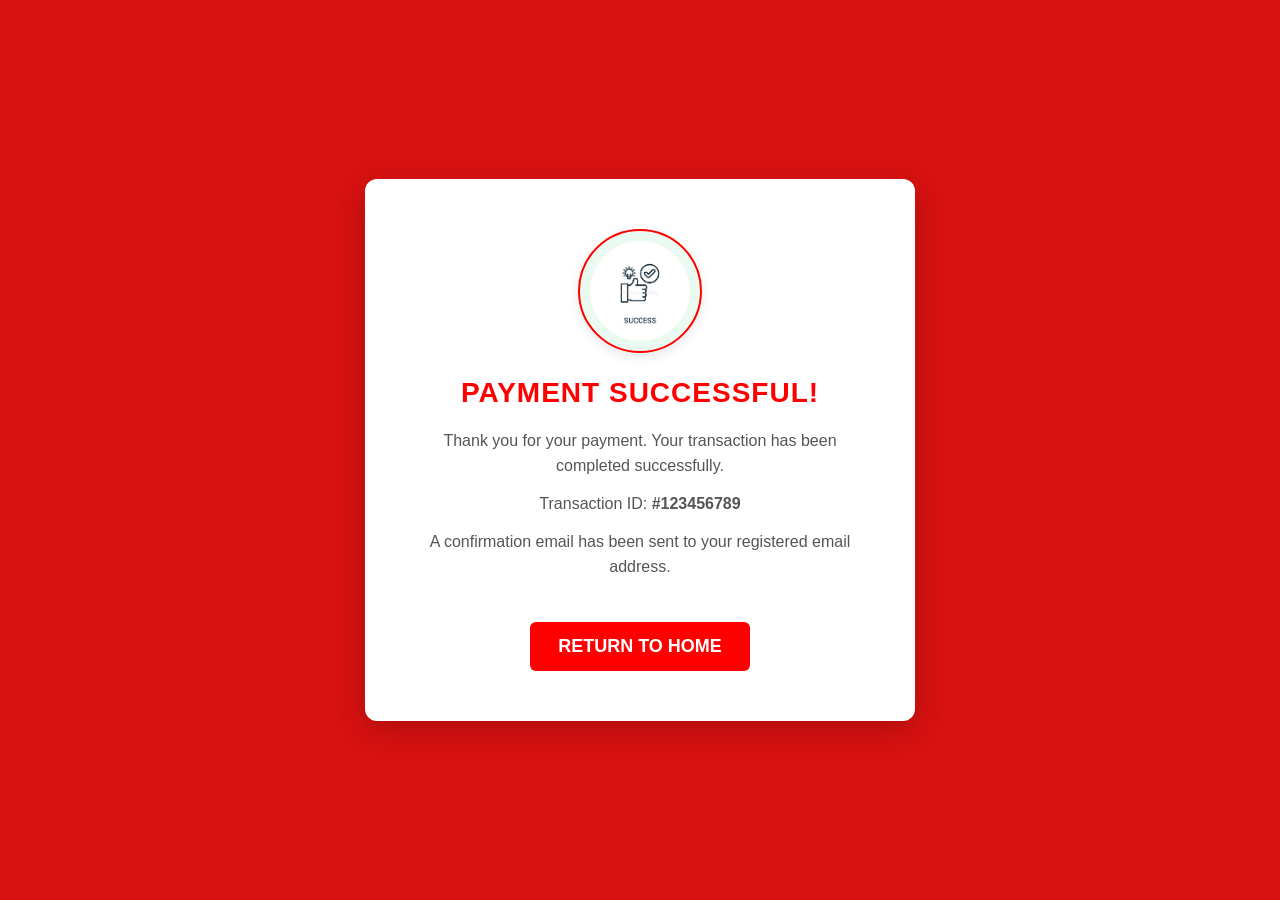
<file: TasteBud_Traveller/paymentsuccesful.html>
<!DOCTYPE html>
<html lang="en">
<head>
    <meta charset="UTF-8">
    <meta name="viewport" content="width=device-width, initial-scale=1.0">
    <title>Payment Successful</title>
    <link rel="stylesheet" href="css/paymentsuccessful.css">
</head>
<body>
    <div class="container">
        <div class="success-icon">
            <img src="img/success.jpg" alt="Success">
        </div>
        <h1>Payment Successful!</h1>
        <p>Thank you for your payment. Your transaction has been completed successfully.</p>
        <p>Transaction ID: <strong>#123456789</strong></p>
        <p>A confirmation email has been sent to your registered email address.</p>
        <a href="index.html" class="btn">Return to Home</a>
    </div>
</body>
</html>
</file>
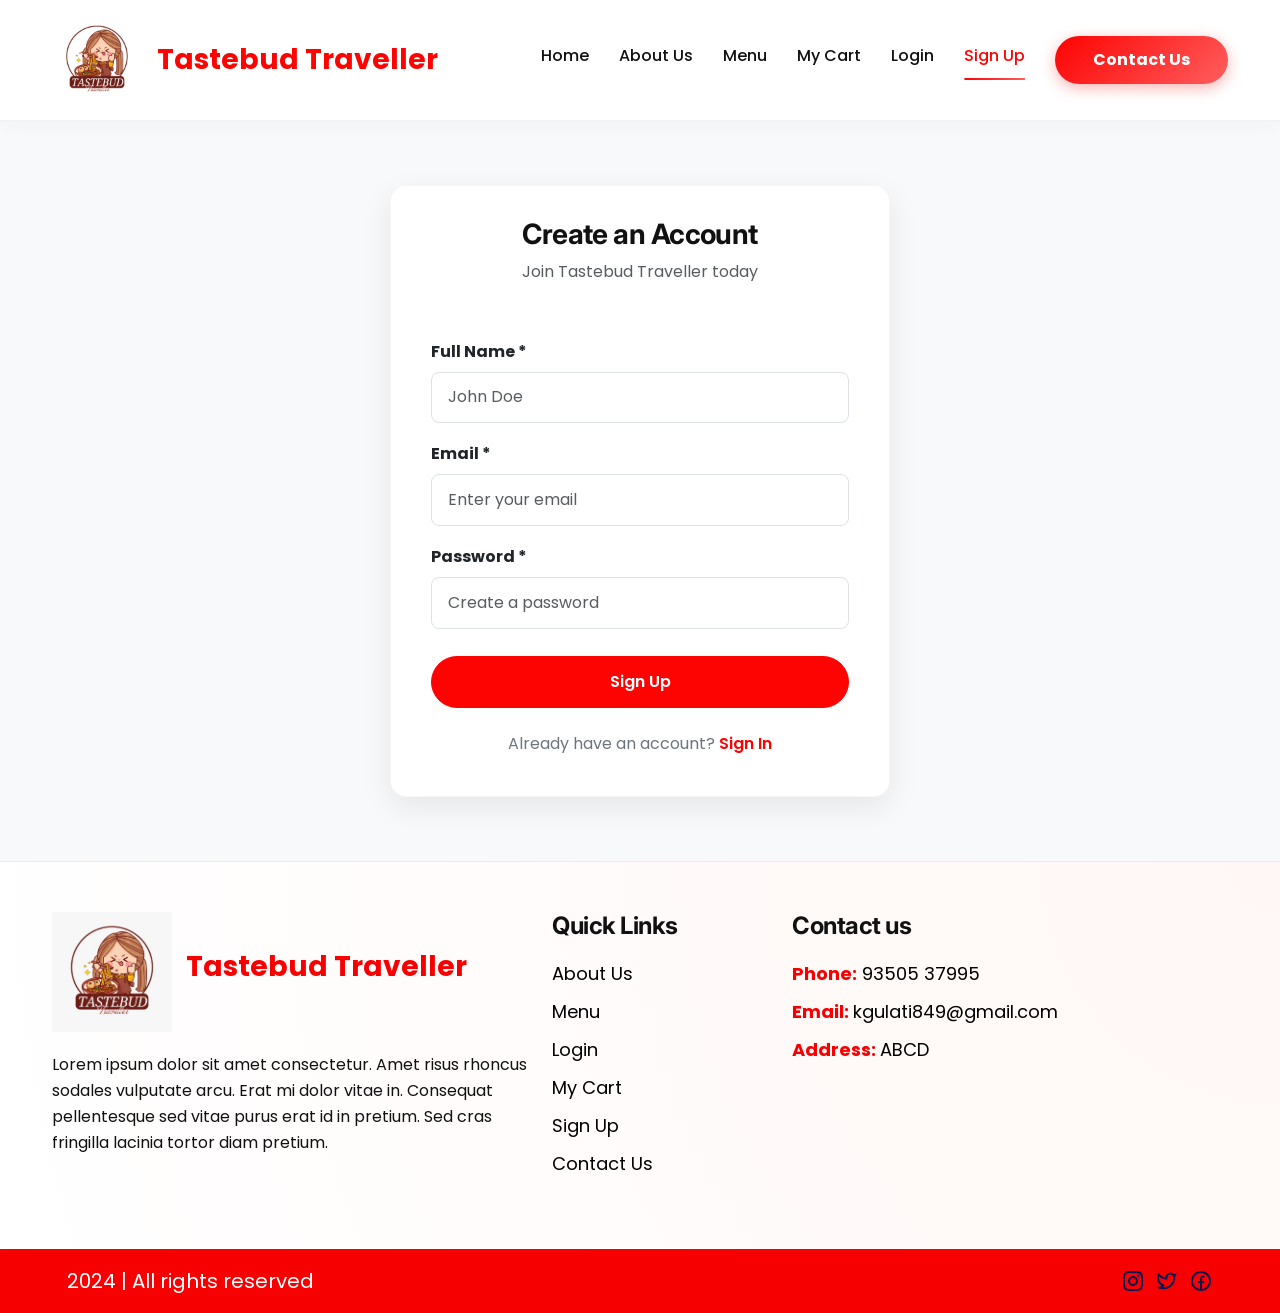
<file: TasteBud_Traveller/signup.html>
<!doctype html>
<html lang="en">

<head>
    <meta charset="utf-8">
    <meta name="viewport" content="width=device-width, initial-scale=1">
    <link href="https://cdn.jsdelivr.net/npm/bootstrap@5.0.2/dist/css/bootstrap.min.css" rel="stylesheet">
    <link rel="stylesheet" type="text/css" href="css/style.css?v=4">
    <link rel="shortcut icon" href="iconlady.jpg" type="image/x-icon">
    <title>Sign Up - Tastebud Traveller</title>
    <style>
        .auth-container {
            min-height: calc(100vh - 400px);
            display: flex;
            align-items: center;
            justify-content: center;
            padding: 4rem 1rem;
            background-color: #f8f9fa;
        }

        .auth-card {
            background: #ffffff;
            border-radius: 16px;
            box-shadow: 0 10px 30px rgba(0, 0, 0, 0.08);
            border: 1px solid rgba(0, 0, 0, 0.03);
            overflow: hidden;
            width: 100%;
            max-width: 500px;
        }

        .auth-header {
            text-align: center;
            padding: 2rem 2rem 1rem;
        }

        .auth-body {
            padding: 1.5rem 2.5rem 2.5rem;
        }

        .auth-title {
            font-family: 'Poppins', sans-serif;
            font-weight: 700;
            color: #111111;
        }

        .form-control {
            padding: 0.8rem 1rem;
            border-radius: 8px;
            border: 1px solid #dee2e6;
            margin-bottom: 1.2rem;
        }

        .form-control:focus {
            border-color: #fd0301;
            box-shadow: 0 0 0 0.2rem rgba(253, 3, 1, 0.25);
        }

        .btn-primary-custom {
            background-color: #fd0301;
            border-color: #fd0301;
            color: white;
            padding: 0.8rem;
            border-radius: 50px;
            font-weight: 600;
            width: 100%;
            transition: all 0.3s ease;
        }

        .btn-primary-custom:hover {
            background-color: #111111;
            border-color: #111111;
            transform: translateY(-2px);
            box-shadow: 0 4px 15px rgba(0, 0, 0, 0.2);
        }

        .auth-footer-text {
            text-align: center;
            margin-top: 1.5rem;
            color: #6c757d;
        }

        .auth-footer-text a {
            color: #fd0301;
            font-weight: 600;
            text-decoration: none;
        }

        .auth-footer-text a:hover {
            text-decoration: underline;
        }
    </style>
</head>

<body>

    <!-- navbar starting -->
    <nav class="navbar navbar-expand-lg navbar-light bg-light">
        <div class="container">
            <img src="img/iconlady.jpg" alt="" height="90px">
            <a class="navbar-brand" href="index.html"><strong>Tastebud Traveller</strong></a>
            <button class="navbar-toggler" type="button" data-bs-toggle="collapse" data-bs-target="#navbarNavDropdown"
                aria-controls="navbarNavDropdown" aria-expanded="false" aria-label="Toggle navigation">
                <span class="navbar-toggler-icon"></span>
            </button>
            <div class="collapse navbar-collapse" id="navbarNavDropdown">
                <ul class="navbar-nav ms-auto">
                    <li class="nav-item">
                        <a class="nav-link" aria-current="page" href="index.html">Home</a>
                    </li>
                    <li class="nav-item"><a class="nav-link" href="aboutus.html">About Us</a></li>
                    <li class="nav-item"><a class="nav-link" href="menu.html">Menu</a></li>
                    <li class="nav-item"><a class="nav-link" href="mycart.html" id="open-cart">My Cart</a></li>
                    <li class="nav-item"><a class="nav-link" href="login.html">Login</a></li>
                    <li class="nav-item"><a class="nav-link active" href="signup.html">Sign Up</a></li>
                    <li class="nav-item"><a class="nav-link" href="contactus.html">Contact Us</a></li>
                </ul>
            </div>
        </div>
    </nav>

    <!-- Auth Container -->
    <div class="auth-container">
        <div class="auth-card">
            <div class="auth-header">
                <h3 class="auth-title">Create an Account</h3>
                <p class="text-muted">Join Tastebud Traveller today</p>
            </div>
            <div class="auth-body">
                <form action="index.html">
                    <div class="form-group">
                        <label class="form-label fw-bold text-dark">Full Name *</label>
                        <input type="text" class="form-control" placeholder="John Doe" required>
                    </div>
                    <div class="form-group">
                        <label class="form-label fw-bold text-dark">Email *</label>
                        <input type="email" class="form-control" placeholder="Enter your email" required>
                    </div>
                    <div class="form-group">
                        <label class="form-label fw-bold text-dark">Password *</label>
                        <input type="password" class="form-control" placeholder="Create a password" required>
                    </div>
                    <button type="submit" class="btn btn-primary-custom mt-2">Sign Up</button>

                    <div class="auth-footer-text">
                        Already have an account? <a href="login.html">Sign In</a>
                    </div>
                </form>
            </div>
        </div>
    </div>


    <!--footer-top-->
    <div class="footer-top">
        <div class="container">
            <div class="row">
                <div class="col-md-5">
                    <img src="img/iconlady2.jpg" height="120px">
                    <strong>Tastebud Traveller</strong>
                    <p>Lorem ipsum dolor sit amet consectetur. Amet risus rhoncus sodales vulputate arcu.
                        Erat mi dolor vitae in. Consequat pellentesque sed vitae purus erat id in pretium. Sed cras
                        fringilla lacinia tortor diam pretium.</p>
                </div>

                <div class="col-md-3">
                    <h3>Quick Links</h3>
                    <ul>
                        <li><a href="aboutus.html">About Us</a></li>
                        <li><a href="menu.html">Menu</a></li>
                        <li><a href="login.html">Login</a></li>
                        <li><a href="mycart.html">My Cart</a></li>
                        <li><a href="signup.html">Sign Up</a></li>
                        <li><a href="contactus.html">Contact Us</a></li>
                    </ul>
                </div>

                <div class="col-md-4">
                    <h3>Contact us</h3>
                    <ul>
                        <li><strong>Phone:</strong> <a href="#">93505 37995</a></li>
                        <li><strong>Email: </strong><a href="#">kgulati849@gmail.com</a></li>
                        <li><strong>Address: </strong><a href="#">ABCD</a></li>
                    </ul>
                </div>
            </div>
        </div>
    </div>

    <!--footer-bottom-->
    <div class="footer-bottom">
        <div class="container">
            <div class="row">
                <div class="col-md-6">
                    <p>2024 | All rights reserved</p>
                </div>
                <div class="col-md-6">
                    <ul class="social-icon">
                        <li><img src="img/insta.png"></li>
                        <li><img src="img/twitter.png"></li>
                        <li><img src="img/facebook.png"></li>
                    </ul>
                </div>
            </div>
        </div>
    </div>

    <script src="js/cart.js"></script>
</body>

</html>
</file>
<file: TasteBud_Traveller/css/style.css>
/*-fonts-*/
@import url('https://fonts.googleapis.com/css2?family=Inter:wght@300;400;500;600;700&family=Poppins:wght@300;400;500&display=swap');
/*-fonts-*/

.container
{
	max-width:1200px;

}

#welcomeMessage {
    text-align: center;
    margin: 20px 0;
    font-size: 28px; 
    padding: 20px; 
    color: #333333;  
    border-radius: 10px; 
    transition: all 0.3s ease; 
    font-family: 'Arial', sans-serif; 
    font-weight: bold; 
    letter-spacing: 1px; 
   

}
.testimonails {
    padding: 40px 0; /* Adjust padding as needed */
}

.testimonial-wrapper {
    display: flex; /* Aligns the testimonial items in a row */
    transition: transform 0.5s ease; /* Smooth transition when sliding */
}

.testimonial-item {
    display: none; /* Hide all testimonials by default */
    flex: 1 0 50%; /* Allow two items to fit in one row */
}

.testimonial-item.active {
    display: block; /* Show the active testimonials */
}

.dots-container {
    text-align: center; /* Center the dots */
    margin-top: 20px; /* Add some space above the dots */
}

.dot {
    display: inline-block;
    width: 12px;
    height: 12px;
    margin: 0 5px;
    background-color: #bbb; /* Inactive dot color */
    border-radius: 50%; /* Make dots circular */
    cursor: pointer; /* Pointer on hover */
    transition: background-color 0.3s; /* Smooth transition */
}

.dot.active {
    background-color: #717171; /* Active dot color */
}

.dot:hover {
    background-color: #717171; /* Change color on hover */
}
.star {
    font-size: 30px;
    cursor: pointer;
    color: gray;
    user-select: none;
}

.star.selected {
    color: gold; /* Color when selected */
}









body {
    font-family: 'Poppins', sans-serif;
}

nav.navbar.navbar-expand-lg.navbar-light.bg-light {
    background: #fff !important;
    border-bottom: 1px solid #ddd;
    margin: 0px auto;
    width: 100%;
    padding: 35px 0;
    z-index: 1;
    border-top: 5px solid #fd0301;
}

nav.navbar.navbar-expand-lg.navbar-light.bg-light img {
    margin-right: 15px;
}

nav.navbar.navbar-expand-lg.navbar-light.bg-light strong {
    color: #fd0301;
    font-size: 28px;
}

ul.navbar-nav.ms-auto li a:hover {
    color: #fd0301 !important;
}

ul.navbar-nav.ms-auto li a.nav-link.active {
    color: #fd0301 !important;
}

ul.navbar-nav.ms-auto li a {
    font-size: 16px;
    color: #000 !important;
    font-weight: 500;
}

nav.navbar.navbar-expand-lg.navbar-light.bg-light li.nav-item:last-child {
    background: #FD0301;
    padding: 4px 30px;
    margin-left: 20px;
    color: #fff !important;
    border-radius: 6px;
}

nav.navbar.navbar-expand-lg.navbar-light.bg-light li.nav-item:last-child:hover {
    background: #000;
    transition: 0.3s;
}

nav.navbar.navbar-expand-lg.navbar-light.bg-light li.nav-item:last-child a {
    color: #fff !important;
    text-transform: capitalize;
    font-weight: 700;
}

ul.navbar-nav.ms-auto li {
    padding: 0 7px;
    text-transform: capitalize;
}

.cart {
    position: fixed;
    right: -300px; /* Hide the cart initially */
    top: 0;
    width: 300px;
    height: 100%;
    background-color: white;
    box-shadow: -2px 0 5px rgba(0, 0, 0, 0.5);
    transition: right 0.3s ease; /* Animation for sliding */
    padding: 20px;
    z-index: 1000;
}
#cart {
    position: fixed;
    top: 0;
    right: -500px; /* Adjust this to match the new width */
    width: 500px; /* Set the width of the cart */
    height: 100%; /* Full height */
    background: white; /* Background color */
    transition: right 0.3s ease; /* Smooth transition */
    /* Add any other styling you need */
}


.cart-header {
    display: flex;
    justify-content: space-between;
    align-items: center;
}

.cart-items {
    margin-top: 20px;
    overflow-y: auto;
    height: calc(100% - 100px); /* Adjust for header and button */
}

.cart-item {
    display: flex;
    margin-bottom: 15px;
}

.cart-item img {
    width: 150px;
    height: 100px;
    margin-right: 10px;
}

.close-cart {
    cursor: pointer;
    background: none;
    border: none;
    font-size: 24px;
}
@keyframes fadeInUp {
    0% {
        opacity: 0;
        transform: translateY(20px); /* Start below */
    }
    100% {
        opacity: 1;
        transform: translateY(0); /* End at the original position */
    }
}

#welcomeMessage {
    animation: fadeInUp 1s ease-in-out; /* Apply the animation */
}

.buy-now {
    margin-top: 20px;
    padding: 10px;
    background-color: red;
    color: white;
    border: none;
    cursor: pointer;
}
/*-hero-banner-*/
.carousel-caption h1 {
    font-size: 50px;
    font-weight: 700;
    position: absolute;
    top: -350px;
    padding: 15px;
    left: -720px;
    border-radius: 10px;
    display: inline-block;
    right: 0;
    text-indent: -86px;
    margin-bottom: 20px !important;
    text-transform: capitalize;
}
body .carousel-caption img {
    width: 30% !important;
    left: -100px;
    position: absolute;
    bottom: 400px;
}
.carousel-caption p {
    font-size: 20px;
    font-weight: 500;
    position: absolute;
    top: -196px;
    line-height: 35px;
    text-transform: capitalize;
    left: -83px;
    border-radius: 10px;
    right: 0;
    width: 100%;
    max-width: 500px;
    text-align: left;
    padding: 0;
}
.carousel-inner img {
    width: 100% !important;
    object-fit: scale-down;
}
.carousel-caption h1 span {
    color: #fd0301;
    font-weight: 900;
    text-align: left;
}

/*-hero-banner-*/

/*-search-for-food-*/

.form {
    background: #fff;
    padding: 30px;
    border-radius: 5px;
    box-shadow: 4px 6px 44px #0000001f;
}
.form .row {
    justify-content: space-between;
	align-items:center;
}
.form input::placeholder {
    font-size: 22px;
    font-weight: 700;
    color: #fd0301;
	font-family: 'Inter', sans-serif;
}
.form input {
    border: none;
    padding: 5px 0px;
    width: 100%;
    font-weight: 700;
    color: #fd0301;
    font-size: 22px;
	outline:none;
}
.form p {
    font-size: 18px;
    color: #909090;
    line-height: 28px;
    margin-bottom: 0px;
    font-family: 'Inter', sans-serif;
}
.form h3 {
    font-size: 32px;
    line-height: 38px;
    font-weight: 600;
	font-family: 'Inter', sans-serif;
    margin-bottom: 20px;
	
}
.form .col-md-2:nth-child(3) {
    width: 26%;
}
.form .col-md-2:nth-child(4) {
    width: 20%;
}
.form .col-md-2:nth-child(4) h4 {
    font-size: 18px;
    font-weight: 500;
    color: #fd0301;
}
.form p a {
    background: #fd0301;
    padding: 10px 50px;
    border-radius: 6px;
    font-weight: 700;
    text-decoration: none;
    line-height: 24px;
    font-size: 18px;
    color: #fff;
}
.form p a:hover
{
	background:#000;
	color:#fff;
	transition:0.3s;
}
.socail-care-service .row {
    padding: 0 15px;
}
    

/* -search-for-food- */


/*-about-us-*/
.about-us {
    padding: 100px 0 100px 0;
}
.about-us h2:before {
    content: "";
	/* background-image: url("../img/line1.png"); */
    width: 100%;
    display: block;
    height: 100%;
}
.about-us .row {
    padding: 0 15px;
}
.about-us h2 {
    font-size: 45px;
    color: #000;
    font-weight: 700;
    font-family: 'Inter', sans-serif;
    position: relative;
    padding-left: 32px;
}
.about-us p {
    color: #3A3A3A;
    font-family: 'Poppins', sans-serif;
    font-size: 16px;
    line-height: 26px;
}
.about-us .col-md-6:last-child img {
    width: 100%;
}
.about-us p a {
 border: 1px solid #fa0609;
    padding: 10px 24px;
    margin-top: 5px !important;
    color: #fa0609;
    display: inline-block;
    font-size: 20px;
    font-weight: 500;
    text-decoration: none;
    border-radius: 3px;
}
.about-us p a:hover {
  background: #000;
    color: #fff;
    transition: 0.3s;
    border: 1px solid #000;
}
.about-us h2:before {
    content: "";
    display: block;
    width: 100%;
    position: absolute;
    height: 100%;
    left: -60px;
    background-image: url("../img/line1.png");
    top: 16px;
    background-repeat: no-repeat;
}
.about-us h2:after {
    content: "";
    display: block;
    width: 90%;
    position: absolute;
    height: 100%;
    z-index: -1;
    background-image: url("../img/Line 2.png");
    top: 16px;
    background-repeat: no-repeat;
    left: auto;
    right: -190px;
}

/*-about-us-*/

/*-rating-*/
.rating h2 {
    text-align: center;
    font-size: 45px;
    color: #000;
    font-weight: 700;
	font-family: 'Inter', sans-serif;
    margin-bottom: 50px;
	text-align:center;
}
.rating {
    background: #fd04020f;
    padding: 70px 0;
}
.rating img {
    text-align: center;
    margin: 0px auto;
    display: block;
}
.rating h3 {
    color: #606060;
    margin-top: 20px;
    text-align: center;
    font-size: 26px;
    font-family: 'Inter', sans-serif;
    font-weight: 400;
    margin-bottom: 0;
}
/*-rating-*/

/*-services-*/
.services
{
	padding:70px 0;
}
.services h2 {
    font-size: 45px;
    color: #000;
    font-weight: 700;
    text-align: center;
    font-family: 'Inter', sans-serif;
}
.services a {
    font-size: 32px;
	font-family: 'Inter', sans-serif;
    text-decoration: none;
    color: #fd0301;
}
.blogs img {
    width: 366px;
    height: 296px;
}
.services .content p {
    color: #fff;
    text-align: left;
    font-size: 20px;
}
.services .our-services {
    position: relative;
    box-shadow: 1px 1px 13px #ddd;
}
.services .our-services .content p.know-more {
    margin-top: 70px;
    text-align: left;
}
.services .our-services:before {
    content: "";
    background: #000;
    width: 100%;
    height: 386px;
    opacity: 0.5;
    border-radius: 5px;
    display: block;
    position: absolute;
    z-index: 1;
}
p.good {
    text-align: center;
    font-size: 18px;
}
.services .our-services .content h4 {
    font-size: 50px;
    color: #fff;
    font-family: 'Inter', sans-serif;
    text-align: left;
    font-weight: 700;
}
.services .our-services .content p a:hover {
    background: #fd0301;
    transition: 0.3s;
    border: 3px solid #fd0301;
}
.services .our-services .content p a {
    border: 3px solid #ddd;
    border-radius: 50px;
    font-size: 20px;
    color: #fff;
    padding: 10px 25px;
}
.services .our-services .content {
    position: absolute;
    left: 30px;
    top: 12%;
    z-index: 999;
}
.services .col-md-6:last-child {
    text-align: right;
}
.services .col-md-6 img {
    width: 100%;
    border-radius: 5px;
    object-fit: cover;
    height: 386px;
}
.services .row:first-child {
    margin-bottom: 50px;
    padding: 0 15px;
}
.services .row:last-child {
    margin-top: 30px;
}
.services .col-md-6.car .our-services {
    height: 316px;
}
.services .col-md-6.car .our-services img {
    height: 386px;
    object-fit: cover;
}

/*-services-*/


/*-testimonails-*/
.testimonails
{
	background-color:#FFF7F5;
	padding:70px 0;
}
.testimonails h4 {
    font-size: 32px;
    color: #fd0301;
	font-family: 'Poppins', sans-serif;
}
.testimonails h2 {
    font-size: 45px;
    color: #000;
    font-weight: 700;
	font-family: 'Inter', sans-serif;
    margin-bottom: 50px;
}
.testimonial{
    width: 100%;
    height: 100vh;
    display: flex;
    justify-content: center;
    align-items: center;
    background-color: #3d5a80;
    color: #3d5a80;
}
.testimonails .box {
    background: #fff;
    padding: 30px 50px;
    position: relative;
    margin-top: 32px;
    border-radius: 16px;
}
.testimonails .box .text p {
    font-size: 18px;
    font-family: 'Poppins', sans-serif;
    line-height: 32px;
    border-bottom: 2px solid #ddd;
    padding-bottom: 35px;
    padding-top: 50px;
}
.designation h5 {
    font-size: 16px;
	font-family: 'Poppins', sans-serif;
}
.author p {
    padding-bottom: 0px !important;
    margin-bottom: 0;
    font-size: 14px !important;
    line-height: 18px !important;
    font-family: 'Poppins', sans-serif !important;
    color: #9999;
}
.author .rate img {
    width: auto !Important;
    height: auto !important;
}
.author img {
    object-fit: contain;
}
.author {
    display: flex;
    flex-wrap: wrap;
    justify-content: space-between;
    align-items: start;
    margin-top: 35px;
}
.author p {
    border-bottom: none !important;
}
.testimonails .box img {
    width: 120px;
    height: 120px;
}
.slick-dots li button:before {
    font-size: 50px !important;
}
.slick-dots li.slick-active button:before {
    opacity: .75;
    color: #fd0301 !important;
}
.slick-dots li button:before {
    color: #D6D6D6 !important;
}
.testimonails .box:first-child {
    margin-right: 20px;
}
.slick-dots li {
    margin: 0 0 !important;
}
.slick-dots {

    bottom: -50px !important;
	text-align:left !important;
    top: auto !important;
}
.testimonails h4 {
    font-size: 25px;
}
.testimonails img.testi-img {
    position: absolute;
    top: -40px;
    left: 50%;
    transform: translateX(-50%);
    z-index: 10;
}
.testimonails .box {
    overflow: visible !important;
}
.author p {
    padding-top: 0px !important;
}
.slick-next {
    right: 0;
    display: none !important;
}
/*-testimonails-*/





/*-blogs-*/
.blogs
{
	padding:70px 0;
}
.blg p a {
    border: 1px solid #fa0609;
    padding: 10px 24px;
    margin-top: 5px !important;
    color: #fa0609;
    display: inline-block;
    font-size: 20px;
    font-weight: 500;
    text-decoration: none;
    border-radius: 3px;
}
.blg p a:hover {
    background: #000;
    color: #fff;
    transition: 0.3s;
    border: 1px solid #000;
}
.blogs h2 {
    text-align: center;
    font-size: 45px;
    color: #000;
    font-weight: 700;
    margin-bottom: 50px;
	text-align:center;
}
.blogs .blg h3 {
    font-size: 24px;
    margin-top: 18px;
    line-height: 34px;
    color:#000;
	font-family: 'Inter', sans-serif;
}
.blogs .blg p {
    color: #383838;
    font-size: 14px;
    line-height: 24px;
	font-family: 'Poppins', sans-serif;
    font-weight: 400;
}
.blogs .text h3 {
    font-size: 18px;
    font-weight: 500;
    line-height: 25px;
    margin-top: 0;
	font-family: 'Inter', sans-serif;
}
.blogs .text p {
    font-size: 14px;
    font-weight: 400;
	 font-family: 'Poppins', sans-serif;
    line-height: 24px;
    margin-top: 0;
}
.col-md-4.sidebar .row {
    margin-bottom: 25px;
}
.sidebar p {
    margin-bottom: 5PX;
}
.sidebar p a {
    border: 1px solid #fa0609;
    padding: 8px 20px;
    margin-top: 5px !important;
    color: #fa0609;
    display: inline-block;
    font-size: 16px;
    font-weight: 500;
    text-decoration: none;
    border-radius: 3px;
}
.sidebar p a:hover {
    background: #000;
    color: #fff;
    border: 1px solid #000;
    transition: 0.3s;
}
/*-blogs-*/


/*-footer-*/

ul.social-icon {
    display: flex;
    list-style: none;
    gap: 10px;
    float: right;
}
.footer-top .col-md-5 strong {
    font-size: 28px;
}
.footer-top {
    background: #fff7f5;
    padding: 50px 0;
}
.footer-top p {
    margin-top: 20px;
    font-size: 16px;
	 font-family: 'Poppins', sans-serif;
    line-height: 26px;
}
.footer-top h3 {
    font-size: 24px;
    font-weight: 700;
    line-height: 28px;
    margin-bottom: 15px;
}
.footer-top strong {
    color: #f60002;
}
.footer-top ul li a {
    color:#000;
}
.footer-top ul {
    list-style: none;
    padding-left: 0;
	 font-family: 'Poppins', sans-serif;
}
.footer-top ul li a {
    text-decoration: none;
}
.footer-top ul li {
    font-size: 18px;
    line-height: 38px;
    font-weight: 400;
}
.footer-bottom p {
    font-size: 20px;
    line-height: 24px;
	 font-family: 'Poppins', sans-serif;
    color: #003F5D;
}
.footer-top .col-md-3 {
    width: 20%;
}
.footer-top .col-md-6 {
    width: 60%;
}
.footer-top ul li a:hover {
    color: #fd0301;
    transition: 0.3s;
}
.footer-bottom .row {
    padding: 0 15px;
}
.footer-bottom {
    background: #f60002;
    padding: 20px 0;
    margin-bottom: 0 !important;
}
.footer-bottom .row {
    align-items: center;
}
.footer-top strong.fitness {
    font-size: 25px;
}
.footer-top img {
    margin-right: 10px;
}
.footer-bottom p {
    margin-bottom: 0;
	color:#fff;
}
.footer-bottom ul.social-icon {
    margin-bottom: 0;
}

/*-footer-*/



/*-aboutuspage-*/
.tittle {
    background: #fff7f5 !important;
    padding: 40px 25px;
}
.tittle h2 {
    text-align: center;
    font-size: 50px;
    text-transform: uppercase;
}
.tittle {
    background: #fff7f5;
    padding: 100px 0;
}
.about-us-page .row {
    align-items: center;
}
.about-us-page {
    padding: 80px 0;
}
.about-us-page strong {
    color: #f60002;
}
.about-us-page .col-md-5 img {
    width: 100%;
}
/*-aboutuspage-*/



/*-login-*/

/*-login-*/






/*-mediaquery-*/

@media screen and (max-width: 1199px)
{
	.hero-banner .col-md-6:first-child {
    padding-left: 50%;
    transform: translateX(-50%);
    z-index: 10;
}
.hero-banner {
    padding: 30px 15px;
}
}



@media screen and (max-width: 1024px)
{
	.footer-top p br {
    display: none;
}
	.footer-top .col-md-6 {
    width: 100%;
}
.footer-top .col-md-3 {
    width: 100%;
}
.footer-top p {
    font-size: 14px;
    line-height: 24px;
}
.footer-top {
    margin-bottom: 15px;
    margin-top: 50px;
}
.footer-top ul li {
    font-size: 14px;
    line-height: 30px;
}
.footer-bottom p {
    font-size: 16px;
    line-height: 26px;
}
.services .row:first-child {
    margin-bottom: 30px;
}

.footer-top .col-md-6 {
    width: 50%;
    float: left;
}
.blogs .text h3 {
    font-size: 14px;
    line-height: 23px;
}
.footer-top .col-md-3 {
    width: 25%;
}
.services a {
    font-size: 25px;
}
ul.social-icon {
    padding-left: 0;
    justify-content: start;
}
.services h2:first-child {
    font-size: 30px;
    text-align: center;
}
.services h2 {
    text-align: left;
    font-size: 30px;
}
.services {
    padding: 50px 0;
}
.rating h2 {
    font-size: 30px;
}
.rating .col-md-3 {
    margin-bottom: 40px;
    width: 50%;
    float: left;
}
.rating .col-md-3:nth-child(4) {
    margin-bottom: 0px;
}
.blogs .blg img {
    width: 100%;
    object-fit: cover;
}
.about-us {
    padding: 50px 0 50px 0;
}
.blogs {
    padding: 50px 0 30px;
}
.blogs .col-md-4.sidebar img {
    width: 100%;
    margin-bottom: 20px;
}
.blogs h2 {
    font-size: 30px;
	margin-bottom:30px;
}
.testimonails {
    padding: 50px 0;
}
.testimonails h2 {
    font-size: 30px;
    margin-bottom: 30px;
}
.about-us p {
    font-size: 14px;
    line-height: 24px;
}
.about-us h2 {
    font-size: 30px;
    padding-left: 0;
    margin-top: 0px;
}
.rating h3 {
    font-size: 18px;
}
.rating h3 br {
    display:none;
}
.about-us h2:after {
    content: inherit;
}
.about-us h2:before {
    content: inherit;
}
.hero-banner .buttons p a {
    font-size: 16px;
}
.form input {
    padding: 5px 0;
}
.services .row:last-child {
    margin-top: 0;
}
.form .col-md-2:nth-child(4) {
    margin-bottom: 20px;
    margin-top: 10px;
}
.services .our-services .content p {
    bottom: auto;
    top: 60px;
}
.form h3 {
    font-size: 23px;
    line-height: 32px;
    margin-bottom: 10px;
}
input#fname::placeholder {
    font-size: 20px;
}
.form .col-md-2 {

    padding: 0;
    margin-bottom: 5px;
}
.testimonails .box {
    padding: 20px;
}
.form {
    padding: 15px;
}
p.health {
    margin-top: 80px;
}
.hero-banner h2:after {
    top: auto;
    right: auto;
    left: auto;
}
.col-md-6.img-top .our-services {
    margin-bottom: 0;
}
.col-md-6.car {
    margin-bottom: 30px;
}
.testimonails .box .text p {
    font-size: 14px;
    line-height: 26px;
}
.services .col-md-6.car .our-services {
    height: 100%;
}
.services .our-services .content p a {
    font-size: 14px;
}
.services .col-md-6.img-top {
    margin-top: 0;
}
.services .our-services {
    margin-bottom: 30px;
}
.services .col-md-6:last-child h2 {
    text-align: right;
}
.rating {
    padding: 50px 0;
}
.services .our-services .content h4 {
    font-size: 30px;
}
.hero-banner .col-md-6:first-child {
    padding-left: 15px;
}
.hero-banner .banner-text p {
    font-size: 18px;
}
.socail-care-service .row {
    padding: 0 15px;
}
.testimonails .box:first-child {
    margin-right: 5px;
}
.about-us .col-md-6:first-child {
    order: 2;
}
.hero-banner .banner-text h2 span {
    font-size: 40px;
}
.hero-banner .banner-text h2 {
    font-size: 40px;
}

}

@media screen and (max-width: 980px)
{
	nav.navbar.navbar-expand-lg.navbar-light.bg-light li.nav-item:last-child {
    margin-left: 0;
    width: 200px;
    text-align: center;
    margin-top: 10px;
}
.form p {
    font-size: 16px;
}
.form input {
    font-size: 18px;
}
.form input::placeholder {
    font-size: 18px;
}
.blogs .col-md-8 {
    width: 60%;
}
.blogs .col-md-4 {
    width: 40%;
}
.lorem-ipsum .image img {
    max-width: 130px;
    height: 130px;
}
.lorem-ipsum {
    max-width: 220px;
    padding: 50px 20px 15px 20px;
}
}

/*-@media screen and (min-width: 768px)
{
	.form .col-md-2 {
    width: 100% !important;
}
}-*/

@media screen and (max-width: 767px)
{
.services .col-md-6:last-child h2 {
    text-align: left;
}
.form .col-md-2 {
    width: 100% !important;
}
.about-us h2 {
    margin-top: 20px;
}
.hero-banner .col-md-6 {
    width: 50%;
}
.lorem-ipsum {
    max-width: 220px;
}
.lorem-ipsum .image img {
    max-width: 120px;
    height: 120px;
}
}

@media screen and (max-width:600px)
{
	.hero-banner .col-md-6 {
    width: 100%;
}
.hero-banner .col-md-6:first-child {
    padding-left: 15px;
    order: 2;
    margin-top: 20px;
}
.hero-banner {
    margin-bottom: 0;
}
.lorem-ipsum {
    position: inherit;
    margin: 30px auto 0;
}

}

@media screen and (max-width: 480px)
{
.footer-top {
    margin-top: 0;
}
.hero-banner {
    padding: 0 0;
}
ul.social-icon {
    float: none;
}
.footer-bottom .row {
    padding: 0;
}
.footer-top .col-md-3 {
    width: 100%;
}
.footer-top .col-md-6 {
    width: 100%;
}
.blogs .col-md-8 {
    width: 100%;
}
.blogs .col-md-4 {
    width: 100%;
}
.carousel-caption h1 {
    font-size: 20px;
    font-weight: 700;
    position: absolute;
    top: -120px;
    padding: 15px;
    left: -40px;
    border-radius: 10px;
    display: inline-block;
    right: 0;
    text-indent: 0;
    margin-bottom: 20px !important;
    text-transform: capitalize;
    text-align: left;
}
nav.navbar.navbar-expand-lg.navbar-light.bg-light strong {
    font-size: 20px;
}
nav.navbar.navbar-expand-lg.navbar-light.bg-light {
    border-top: 5px solid #fd0301;
    padding: 20px 0;
}
.carousel-caption h1 {
    font-size: 13px;
    top: -46px;
    padding: 0;
}
.carousel-caption p {
    font-size: 10px;
    top: 4px;
    line-height: normal;
    left: -39px;
    padding: 0;
}
.services .our-services .content {
    left: 13px;
}

}




/*-mediaquery-*/


/* --- TASTEBUD TRAVELLER MODERN UI OVERRIDES --- */
:root {
    --primary-red: #fd0301;
    --primary-red-hover: #d10000;
    --dark-text: #1a1a1a;
    --card-shadow: 0 10px 30px rgba(0, 0, 0, 0.08);
    --card-shadow-hover: 0 15px 40px rgba(253, 3, 1, 0.15);
    --border-radius-lg: 16px;
    --border-radius-md: 8px;
    --transition-speed: 0.3s;
}
body {
    color: var(--dark-text);
    background-color: #fdfdfd;
}
h1, h2, h3, h4, h5, h6 {
    font-family: 'Inter', sans-serif !important;
    letter-spacing: -0.02em;
}
nav.navbar.navbar-expand-lg.navbar-light.bg-light {
    position: sticky;
    top: 0;
    backdrop-filter: blur(10px);
    background: rgba(255, 255, 255, 0.95) !important;
    box-shadow: 0 4px 20px rgba(0, 0, 0, 0.05);
    border-top: none !important;
    transition: all var(--transition-speed) ease;
}
ul.navbar-nav.ms-auto li a.nav-link {
    position: relative;
    transition: color var(--transition-speed);
}
ul.navbar-nav.ms-auto li a.nav-link::after {
    content: '';
    position: absolute;
    width: 0;
    height: 2px;
    bottom: 0;
    left: 50%;
    background-color: var(--primary-red);
    transition: all var(--transition-speed) ease;
    transform: translateX(-50%);
}
ul.navbar-nav.ms-auto li a.nav-link:hover::after,
ul.navbar-nav.ms-auto li a.nav-link.active::after {
    width: 100%;
}
nav.navbar.navbar-expand-lg.navbar-light.bg-light li.nav-item:last-child {
    border-radius: 50px !important;
    box-shadow: 0 4px 15px rgba(253, 3, 1, 0.3);
    transition: transform var(--transition-speed), box-shadow var(--transition-speed), background var(--transition-speed);
}
nav.navbar.navbar-expand-lg.navbar-light.bg-light li.nav-item:last-child:hover {
    transform: translateY(-2px);
    box-shadow: 0 8px 25px rgba(253, 3, 1, 0.4);
    background: var(--primary-red-hover) !important;
}
.services .our-services, 
.testimonails .box,
.form,
.blg,
.about-us img {
    border-radius: var(--border-radius-lg) !important;
    box-shadow: var(--card-shadow) !important;
    border: 1px solid rgba(0,0,0,0.03);
    transition: transform var(--transition-speed) ease, box-shadow var(--transition-speed) ease !important;
    background: #ffffff;
    overflow: hidden;
}
.services .our-services:hover,
.blg:hover,
.testimonails .box:hover,
.about-us img:hover {
    transform: translateY(-8px);
    box-shadow: var(--card-shadow-hover) !important;
}
.services .col-md-6 img,
.blg img,
.testimonails .box img {
    border-radius: var(--border-radius-lg) var(--border-radius-lg) 0 0;
    transition: transform 0.5s ease;
}
.services .our-services:hover img,
.blg:hover img {
    transform: scale(1.05);
}
.services .our-services:before {
    border-radius: var(--border-radius-lg) !important;
    background: linear-gradient(to top, rgba(0,0,0,0.95), rgba(0,0,0,0.2), transparent) !important;
    opacity: 0.9 !important;
}
.buy-now,
.about-us p a,
.blg p a,
.services .our-services .content p a {
    border-radius: 50px !important;
    box-shadow: 0 4px 15px rgba(253, 3, 1, 0.2);
    transition: all var(--transition-speed) ease !important;
    font-family: 'Poppins', sans-serif;
    font-weight: 600;
    position: relative;
    overflow: hidden;
}
.about-us p a:hover,
.blg p a:hover,
.services .our-services .content p a:hover {
    transform: translateY(-3px);
    box-shadow: 0 8px 25px rgba(253, 3, 1, 0.4) !important;
    background: var(--primary-red) !important;
    border-color: var(--primary-red) !important;
    color: #fff !important;
}
#cart {
    border-radius: 20px 0 0 20px;
    box-shadow: -10px 0 30px rgba(0,0,0,0.15);
}
.cart-item img {
    border-radius: var(--border-radius-md);
    object-fit: cover;
}
.rating {
    background: linear-gradient(135deg, rgba(253, 3, 1, 0.05), #ffffff) !important;
}
.rating-item {
    transition: transform 0.3s ease;
}
.rating-item:hover {
    transform: scale(1.1);
}
#welcomeMessage {
    background: linear-gradient(to right, #fd0301, #ff5e5e);
    -webkit-background-clip: text;
    -webkit-text-fill-color: transparent;
    text-shadow: none !important;
}
.about-us p a {
    background: transparent;
    color: var(--primary-red);
}

/* --- TASTEBUD TRAVELLER DYNAMIC GRADIENT UI OVERRIDES --- */
:root {
    --gradient-primary: linear-gradient(135deg, #fd0301, #ff5e5e);
    --gradient-hover: linear-gradient(135deg, #d10000, #ff3b3b);
    --gradient-text: linear-gradient(to right, #fd0301, #ff9a9e);
    --gradient-bg: radial-gradient(circle at top right, #fff7f5, #ffffff);
    --white: #ffffff;
    --dark-charcoal: #111111;
    --border-color: #e9ecef;
    --card-shadow: 0 8px 32px rgba(0, 0, 0, 0.08);
    --card-shadow-hover: 0 12px 40px rgba(253, 3, 1, 0.2);
    --border-radius: 12px;
    --transition: all 0.3s cubic-bezier(0.25, 0.8, 0.25, 1);
}

body {
    background-color: var(--white);
    color: var(--dark-charcoal);
    font-family: 'Poppins', sans-serif;
}

h1, h2, h3, h4, h5, h6 {
    color: var(--dark-charcoal);
    font-family: 'Inter', sans-serif !important;
    font-weight: 800;
    letter-spacing: -0.02em;
}

/* NAVBAR */
nav.navbar.navbar-expand-lg.navbar-light.bg-light {
    background: rgba(255, 255, 255, 0.95) !important;
    backdrop-filter: blur(10px);
    border-bottom: 1px solid rgba(0,0,0,0.05) !important;
    border-top: none !important;
    box-shadow: 0 4px 20px rgba(0,0,0,0.03);
    padding: 15px 0;
}

ul.navbar-nav.ms-auto li a.nav-link {
    color: var(--dark-charcoal) !important;
    font-weight: 500;
    transition: var(--transition);
    position: relative;
    text-decoration: none;
}

ul.navbar-nav.ms-auto li a.nav-link:hover,
ul.navbar-nav.ms-auto li a.nav-link.active {
    color: #fd0301 !important;
}

ul.navbar-nav.ms-auto li a.nav-link::after {
    content: '';
    position: absolute;
    width: 0;
    height: 2px;
    bottom: -4px;
    left: 50%;
    transform: translateX(-50%);
    background: var(--gradient-primary);
    transition: var(--transition);
    border-radius: 2px;
}

ul.navbar-nav.ms-auto li a.nav-link:hover::after,
ul.navbar-nav.ms-auto li a.nav-link.active::after {
    width: 80%;
}

nav.navbar.navbar-expand-lg.navbar-light.bg-light li.nav-item:last-child {
    background: var(--gradient-primary) !important;
    border-radius: 50px !important;
    box-shadow: 0 4px 15px rgba(253, 3, 1, 0.3) !important;
    transition: var(--transition) !important;
    margin-left: 15px;
    position: relative;
    overflow: hidden;
    z-index: 1;
}

nav.navbar.navbar-expand-lg.navbar-light.bg-light li.nav-item:last-child::before {
    content: '';
    position: absolute;
    top: 0; left: 0; width: 100%; height: 100%;
    background: var(--gradient-hover);
    z-index: -1;
    transition: opacity var(--transition);
    opacity: 0;
}

nav.navbar.navbar-expand-lg.navbar-light.bg-light li.nav-item:last-child:hover::before {
    opacity: 1;
}

nav.navbar.navbar-expand-lg.navbar-light.bg-light li.nav-item:last-child:hover {
    transform: translateY(-3px);
    box-shadow: 0 8px 25px rgba(253, 3, 1, 0.4) !important;
}

nav.navbar.navbar-expand-lg.navbar-light.bg-light li.nav-item:last-child a {
    color: #fff !important;
    text-decoration: none !important;
}

/* CARDS & CONTAINERS */
.services .our-services,
.testimonails .box,
.form,
.blg {
    background: var(--white) !important;
    border: 1px solid rgba(0,0,0,0.03);
    border-radius: var(--border-radius) !important;
    box-shadow: var(--card-shadow) !important;
    transition: var(--transition) !important;
    position: relative;
    overflow: hidden;
}

.services .our-services:hover,
.blg:hover,
.testimonails .box:hover {
    transform: translateY(-8px);
    box-shadow: var(--card-shadow-hover) !important;
    border-color: transparent;
}

.services .our-services:before {
    background: linear-gradient(to top, rgba(0,0,0,0.8), transparent) !important;
    opacity: 0.8 !important;
    border-radius: var(--border-radius) !important;
}

.services .our-services .content p,
.services .our-services .content h4 {
    color: var(--white) !important;
    text-shadow: 0 2px 4px rgba(0,0,0,0.5);
}

/* BUTTONS */
.buy-now,
.about-us p a,
.blg p a,
.services .our-services .content p a {
    background: var(--gradient-primary) !important;
    color: var(--white) !important;
    border: none !important;
    border-radius: 50px !important;
    padding: 12px 28px;
    font-weight: 600;
    font-family: 'Inter', sans-serif;
    transition: var(--transition) !important;
    box-shadow: 0 4px 15px rgba(253, 3, 1, 0.3) !important;
    text-decoration: none !important;
    display: inline-block;
    position: relative;
    z-index: 1;
    overflow: hidden;
}
.buy-now a {
    color: white !important;
    text-decoration: none !important;
}

.buy-now::before,
.about-us p a::before,
.blg p a::before,
.services .our-services .content p a::before {
    content: '';
    position: absolute;
    top: 0; left: 0; width: 100%; height: 100%;
    background: var(--gradient-hover);
    z-index: -1;
    transition: opacity var(--transition);
    opacity: 0;
}

.about-us p a:hover::before,
.blg p a:hover::before,
.services .our-services .content p a:hover::before,
.buy-now:hover::before {
    opacity: 1;
}

.about-us p a:hover,
.blg p a:hover,
.services .our-services .content p a:hover,
.buy-now:hover {
    transform: translateY(-3px) scale(1.02);
    box-shadow: 0 8px 25px rgba(253, 3, 1, 0.4) !important;
    color: white !important;
}

/* IMAGES */
.services .col-md-6 img,
.blg img,
.testimonails .box img {
    border-radius: var(--border-radius) var(--border-radius) 0 0;
    transition: transform 0.5s ease;
}

.services .our-services:hover img,
.blg:hover img {
    transform: scale(1.05);
}

/* SPECIFIC SECTIONS */
.testimonails {
    background: var(--gradient-bg) !important;
}

.about-us {
    background: var(--white);
}

.footer-top {
    background: var(--gradient-bg) !important;
    border-top: 1px solid var(--border-color);
}

.rating {
    background: var(--white) !important;
    border-top: 1px solid var(--border-color);
    border-bottom: 1px solid var(--border-color);
}

#welcomeMessage {
    background: var(--gradient-text);
    -webkit-background-clip: text;
    -webkit-text-fill-color: transparent;
    text-shadow: none !important;
    display: inline-block;
    animation: pulseText 3s infinite alternate;
}

@keyframes pulseText {
    0% { transform: scale(1); }
    100% { transform: scale(1.02); }
}

/* UI Fixes as requested */
.carousel-caption h1 { color: #ffffff !important; }
.services .our-services img { height: 350px !important; width: 100% !important; object-fit: cover !important; }
.services .col-md-6.car .our-services { height: auto !important; }
.services .col-md-6.car .our-services img { height: 350px !important; object-fit: cover !important; }
.testimonails .box { margin-top: 80px !important; box-shadow: 0px 4px 15px rgba(0,0,0,0.05) !important; }
.testimonails img.testi-img { top: -60px !important; left: 50% !important; transform: translateX(-50%) !important; z-index: 10 !important; width: 100px !important; height: 100px !important; border-radius: 50% !important; object-fit: cover !important; border: 4px solid #fff !important; box-shadow: 0px 4px 10px rgba(0,0,0,0.1) !important; }
.blg { padding: 0 0 20px 0 !important; border-radius: 10px !important; overflow: hidden !important; box-shadow: 0 4px 15px rgba(0,0,0,0.1) !important; background: #fff !important; height: 100% !important; }
.blg h3 { padding: 0 20px !important; }
.blg p { padding: 0 20px !important; text-align: left !important; }



.testimonails .box { overflow: visible !important; }



/* Fix for extra spacing below footer */
body { margin: 0; padding: 0; }
.footer-bottom { margin-bottom: 0 !important; }
html { margin: 0; padding: 0; }



/* Fix for extra spacing below footer */
html, body { height: 100%; margin: 0; padding: 0; }
.footer-bottom { margin-bottom: 0 !important; padding-bottom: 20px !important; }
</file>
<file: TasteBud_Traveller/css/feed.css>
@import url('https://fonts.googleapis.com/css?family=Montserrat&display=swap');

* {
  box-sizing: border-box;
}

body {
    
        
  font-family: 'Montserrat', sans-serif;
 
  height:100vh;
}

.panel-container {
  background-color: #12192c;
  box-shadow: 0 0 10px rgba(0, 0, 0, 0.3);
  border-radius: 15px;
  font-size: 90%;
  display: flex;
  flex-direction: column;
  justify-content: center;
  align-items: center;
  text-align: center;
  padding: 30px;
  max-width: 400px;
  color:#4e54c8;
  margin:10% auto 2% auto;
}

.panel-container strong {
  line-height: 20px;
}

.ratings-container {
  display: flex;
  margin: 20px 0;
}

.rating {
  flex: 1;
  cursor: pointer;
  padding: 20px;
  margin: 10px 5px;
}

.rating:hover,
.rating.active {
  border-radius: 4px;
  box-shadow: 0 0 10px rgba(0, 0, 0, 0.1);
}

.rating img {
  width: 40px;
}

.rating small {
  color: #fff;
  display: inline-block;
  margin: 10px 0 0;
}

.rating:hover small,
.rating.active small {
  color: #8f94fb;
}

.btn {
  background-color: red;
  color: #000;
  border: 0;
  border-radius: 4px;
  padding: 12px 30px;
  cursor: pointer;
}

.btn:focus {
  outline: 0;
}

.btn:active {
  transform: scale(0.98);
}

.fa-heart {
  color: red;
  font-size: 30px;
  margin-bottom: 10px;
}


.credit a{
    text-decoration: none;
    color: #fff;
  }

  .credit {
      text-align: center;
  }
</file>
<file: TasteBud_Traveller/css/paymentsuccessful.css>
body {
    font-family: 'Roboto', sans-serif;
    background: linear-gradient(to right, #d81111, #d81111);
    margin: 0;
    padding: 0;
    display: flex;
    justify-content: center;
    align-items: center;
    height: 100vh;
}

.container {
    text-align: center;
    background-color: #ffffff;
    padding: 50px;
    border-radius: 12px;
    box-shadow: 0 8px 30px rgba(0, 0, 0, 0.2);
    width: 100%;
    max-width: 450px;
    animation: fadeIn 0.6s ease-in-out;
}

@keyframes fadeIn {
    from { opacity: 0; transform: translateY(-20px); }
    to { opacity: 1; transform: translateY(0); }
}

.success-icon img {
    width: 100px;
    height: 100px;
    border-radius: 50%;
    border: 2px solid red;
    padding: 10px;
    background-color: #eafaf1;
    box-shadow: 0 4px 12px rgba(0, 0, 0, 0.1);
}
h1 {
    color: red;
    margin-top: 20px;
    font-size: 28px;
    font-weight: 700;
    text-transform: uppercase;
    letter-spacing: 1px;
    animation: fadeIn 0.8s ease-in-out;
}
p {
    color: #555555;
    margin: 12px 0;
    font-size: 16px;
    line-height: 1.6;
    animation: fadeIn 1s ease-in-out;
}
.btn {
    display: inline-block;
    margin-top: 30px;
    padding: 14px 28px;
    color: #ffffff;
    background-color: red;
    border-radius: 6px;
    text-decoration: none;
    font-size: 18px;
    font-weight: 600;
    text-transform: uppercase;
    transition: background-color 0.3s ease, transform 0.3s ease;
}
.btn:hover {
    background-color: red;
    transform: translateY(-2px);
    box-shadow: 0 8px 15px rgba(0, 0, 0, 0.1);
}

.btn:active {
    background-color: red;
    transform: translateY(0);
    box-shadow: none;
}
</file>
